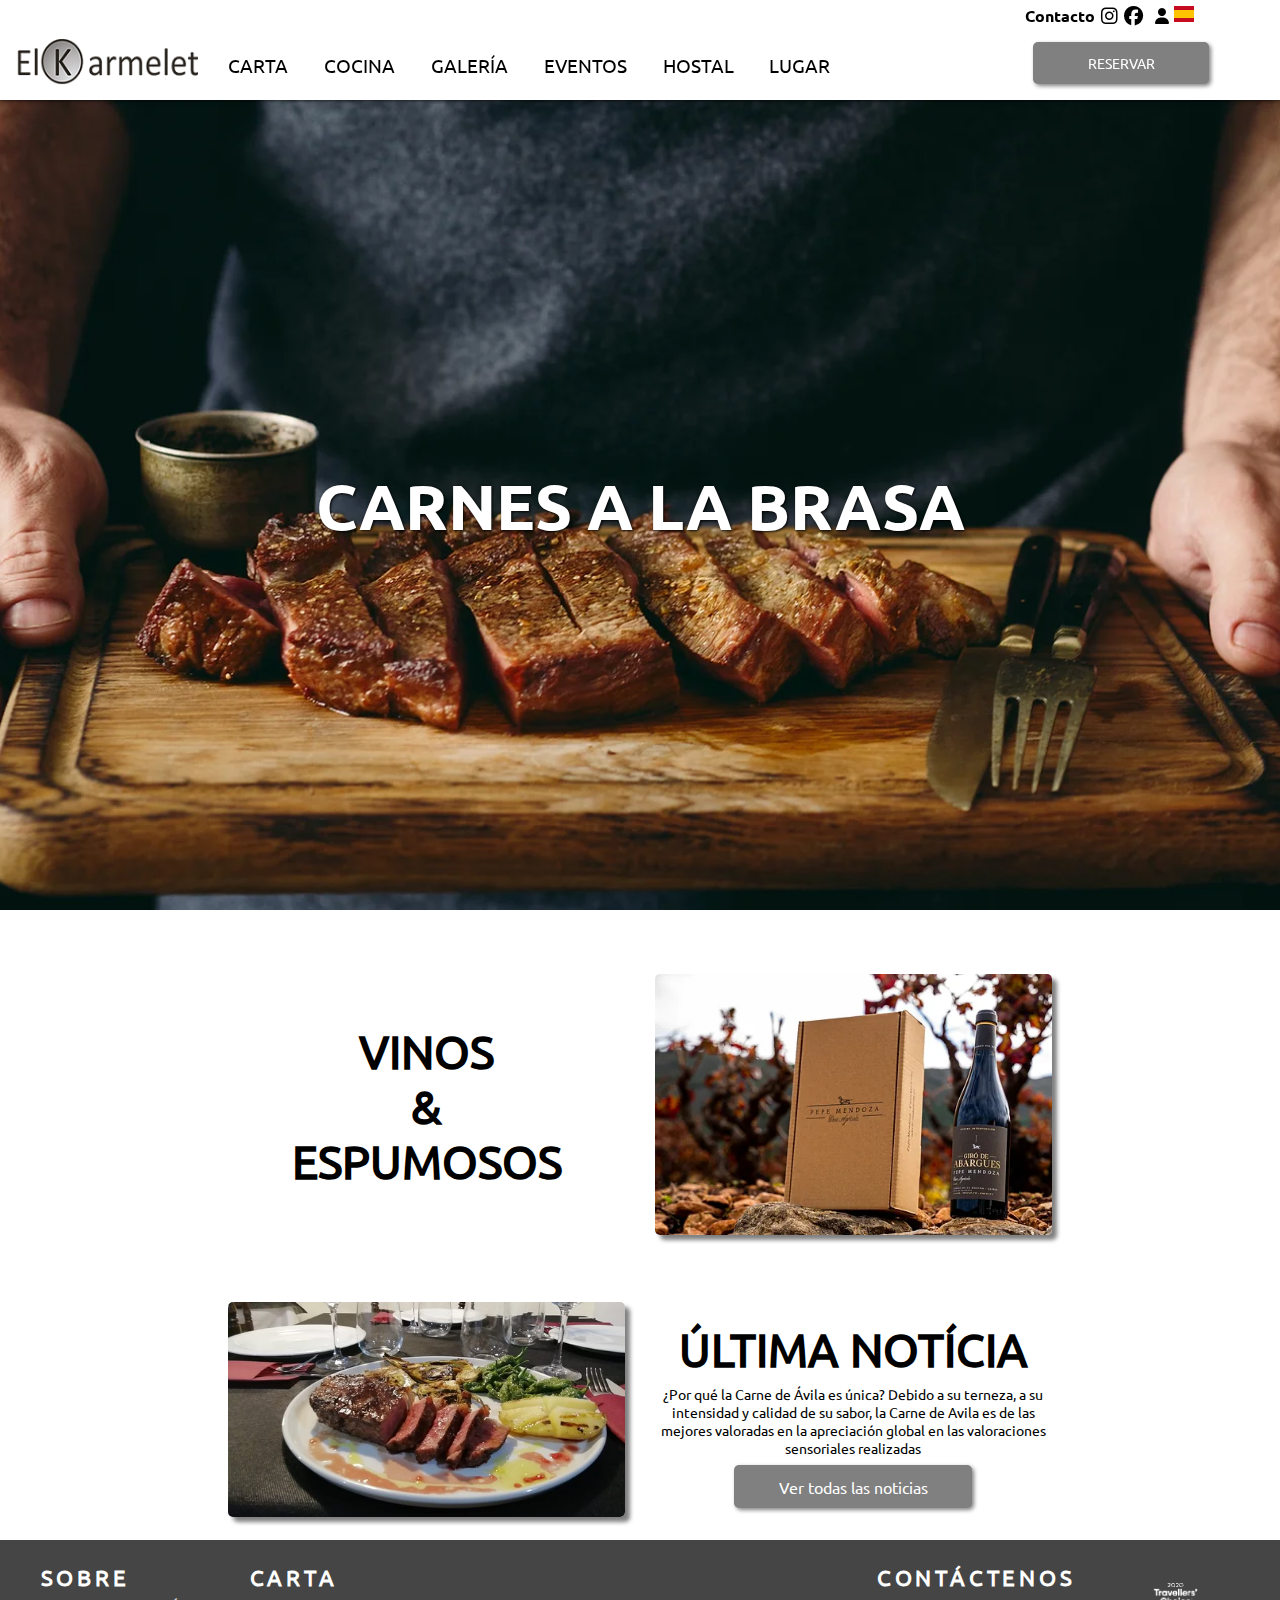
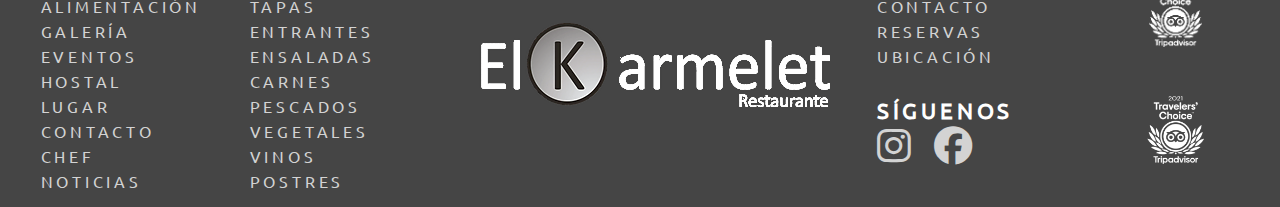
<file: index.html>
<!DOCTYPE html>
<html lang="es">

<head>
    <meta charset="UTF-8">
    <meta http-equiv="X-UA-Compatible" content="IE=edge">
    <meta name="viewport" content="width=device-width, initial-scale=1.0">
    <meta name="author" content="Yon Bollain">
    <link rel="stylesheet" href="css/common/comun.css">
    <link rel="stylesheet" href="css/common/grid.css">
    <link rel="stylesheet" href="css/home.css">
    <link rel="stylesheet" href="css/partials/front/menu.css">
    <link rel="stylesheet" href="css/partials/front/footer.css">
    <link rel="stylesheet" href="https://cdnjs.cloudflare.com/ajax/libs/font-awesome/6.2.1/css/all.min.css">
    <link rel='stylesheet' href='https://cdn-uicons.flaticon.com/uicons-brands/css/uicons-brands.css'>
    <script src="js/comun.js"></script>
    <script src="js/inicio.js"></script>
    <link  rel="icon"   href="src/icons/icono_karmelet.png" type="image/png" />
    <title>HOME</title>
</head>

<body>
    <header>
        <div class="boton-hamburguesa" id="menu"><i class="fa-sharp fa-solid fa-bars"></i></div>
        <div class="menu-1"> 
            <div class="menu-hamburguesa">
                <div class="total">
                    <div class="div-logo-menu"><a href="index.html"><img src="src/img/logos/logo_footer_blanco.png"
                                alt="Imagen del logo del restaurante y Inicio"></a></div>
                    <div class="div-menu-hamburguesa">
                        <nav>
                            <ul>
                                <li><a href="carta.html">CARTA</a></li>
                                <li><a href="cocina.html">COCINA</a></li>
                                <li><a href="galeria.html">GALERÍA</a></li>
                                <li><a href="eventos.html">EVENTOS</a></li>
                                <li><a href="hostal.html">HOSTAL</a></li>
                                <li><a href="lugar.html">LUGAR</a></li>
                            </ul>
                        </nav>
                    </div>
                    <div class="menu-contacto-hamburguesa">
                        <nav>
                            <ul>
                                <li class="li_contacto"><a href="">Contacto</a></li>
                                <li class="iconos_submenu">
                                    <a href="" target="_blank">
                                        <i class="fa-brands fa-instagram"></i>
                                    </a>
                                </li>
                                <li class="iconos_submenu">
                                    <a target="_blank" href="https://es-es.facebook.com/elkarmelet/">
                                        <i class="fa-brands fa-facebook"></i>
                                    </a>
                                </li>
                                <li class="iconos_submenu">
                                    <a target="_blank"
                                        href="https://www.tripadvisor.es/Restaurant_Review-g1598533-d12846744-Reviews-El_Karmelet-Jalon_Costa_Blanca_Province_of_Alicante_Valencian_Country.html">
                                        <i class="fi fi-brands-tripadvisor div_centrado"></i>
                                    </a>
                                </li>
                                <li>
                                    <a href="login_cliente.html">
                                        <i class="fa-solid fa-user"></i>
                                    </a>
                                </li>
                                <li class="li_idioma"><a href=""><img src="src/icons/icon_bandera_espanya.png"
                                            alt="Idioma en espanyol" class="iconos_submenu"></a></li>
                            </ul>
                        </nav>
                    </div>
                </div>
            </div>
        </div>
        <div class="menu-2">
            <div class="container-fluid ">
                <div class="row">
                    <div class="col-2 pt-0 pb-0"></div>
                    <div class="col-7 pt-0 pb-0">
                    </div>
                    <div class="col-3 pt-0 pb-0">
                        <nav class="menu-contacto">
                            <ul>
                                <li class="li_contacto"><a href="">Contacto</a></li>
                                <li class="iconos_submenu">
                                    <a href="" target="_blank">
                                        <i class="fa-brands fa-instagram"></i>
                                    </a>
                                </li>
                                <li class="iconos_submenu">
                                    <a target="_blank" href="https://es-es.facebook.com/elkarmelet/">
                                        <i class="fa-brands fa-facebook"></i>
                                    </a>
                                </li>
                                <li class="iconos_submenu">
                                    <a target="_blank"
                                        href="https://www.tripadvisor.es/Restaurant_Review-g1598533-d12846744-Reviews-El_Karmelet-Jalon_Costa_Blanca_Province_of_Alicante_Valencian_Country.html">
                                        <i class="fi fi-brands-tripadvisor div_centrado"></i>
                                    </a>
                                </li>
                                <li>
                                    <a href="login_cliente.html">
                                        <i class="fa-solid fa-user"></i>
                                    </a>
                                </li>
                                <li class="li_idioma"><a href=""><img src="src/icons/icon_bandera_espanya.png"
                                            alt="Idioma en espanyol" class="iconos_submenu"></a></li>
                            </ul>
                        </nav>
                    </div>
                </div>
            </div>
            <div class="container-fluid ">
                <div class="row">
                    <div class="col-2 div_centrado">
                        <a href="index.html"><img src="src/img/logos/logo_menu.png"
                                alt="Imagen del logo del restaurante y Inicio" class="logo"></a>
                    </div>
                    <div class="col-7 menu ">
                        <nav class="menu-header">
                            <ul>
                                <li><a href="carta.html">CARTA</a></li>
                                <li><a href="cocina.html">COCINA</a></li>
                                <li><a href="galeria.html">GALERÍA</a></li>
                                <li><a href="eventos.html">EVENTOS</a></li>
                                <li><a href="hostal.html">HOSTAL</a></li>
                                <li><a href="lugar.html">LUGAR</a></li>
                            </ul>
                        </nav>
                    </div>
                    <div class="col-3 reservas centrado div_centrado">
                        <button class="button"><span>RESERVAR</span></button>
                    </div>
                </div>
            </div>
        </div>
    </header>
    <div class="flex-pag">
        <main>
            <div class="container-fluid sense-separacio">
                <div class="row">
                    <div class="col-12">
                        <div class="class_carrusel div_centrado" id="id_carrusel">
                            <h2>CARNES A LA BRASA</h2>
                        </div>
                    </div>
                </div>
            </div>
            <div class="container-fluid separacion">
                <div class="row">
                    <div class="col-2"></div>
                    <div class="col-4 div_centrado centrado">
                        <h2>VINOS<br> &<br> ESPUMOSOS</h2>
                    </div>
                    <div class="col-4">
                        <div class="img_vinos centrado">
                            <img class="max" src="src/img/vinos_mendoza.webp" alt="vinos mendoza">
                        </div>
                    </div>
                    <div class="col-2"></div>
                </div>
            </div>
            <div class="container-fluid separacion">
                <div class="row">
                    <div class="col-2"></div>

                    <div class="col-4 caja_imagen">
                        <div class="img_vinos centrado ">
                            <img class="max" src="src/img/alimentos/plato_carne.jpg" alt="carne">
                        </div>
                    </div>
                    <div class="col-4 div_centrado">
                        <div class="noticia">
                            <h2 class="centrado">ÚLTIMA NOTÍCIA</h2>
                            <p class="centrado">
                                ¿Por qué la Carne de Ávila es única? Debido a su terneza, a su intensidad y calidad de su sabor, la Carne de Avila es de las mejores valoradas en la apreciación global en las valoraciones sensoriales realizadas </p>
                            <div class="div_centrado boton_noticia">
                                <button class="button noticia"><span>Ver todas las noticias</span></button>
                            </div>
                        </div>
                    </div>
                </div>
                <div class="col-2"></div>
            </div>
        </main>
        <footer>
            <div class="footer-1">
            <div class="container-fluid">
                <div class="row">
                    <div class="col-12 div_centrado">
                        <div class="imagen">
                            <a href="index.html"><img src="src/img//logos/logo_footer_blanco.png" alt="logoBlanco"
                                    class="logofooter" /></a>
                        </div>
                    </div>
                </div>
            </div>
        </div>
        <div class="footer-2">
            <div class="container-fluid">
                <div class="row">
                    <div class="col-2 lista"> 
                        <nav class="menu-sobre">
                            <h2>SOBRE</h2>
                            <ul>
                                <li><a href="cocina.html#alimentacion">ALIMENTACIÓN</a></li>
                                <li><a href="galeria.html">GALERÍA</a></li>
                                <li><a href="eventos.html">EVENTOS</a></li>
                                <li><a href="hostal.html">HOSTAL</a></li>
                                <li><a href="lugar.html">LUGAR</a></li>
                                <li><a href="contacto.html">CONTACTO</a></li>
                                <li><a href="cocina.html#chef">CHEF</a></li>
                                <li><a href="noticias.html">NOTICIAS</a></li>
                            </ul>
                        </nav>
                    </div>
    
                    <div class="col-2 lista">
                        <nav class="menu-carta">
                            <h2>CARTA</h2>
                            <ul>
                                <li><a href="">TAPAS</a></li>
                                <li><a href="">ENTRANTES</a></li>
                                <li><a href="">ENSALADAS</a></li>
                                <li><a href="">CARNES</a></li>
                                <li><a href="">PESCADOS</a></li>
                                <li><a href="">VEGETALES</a></li>
                                <li><a href="">VINOS</a></li>
                                <li><a href="">POSTRES</a></li>
                            </ul>
                        </nav>
                    </div>
                    <div class="col-4 div_centrado">
                        <div>
                            <a href="index.html"><img src="src/img//logos/logo_footer_blanco.png" alt="logoBlanco"
                                    class="logofooter" /></a>
                        </div>
                    </div>
                    <div class="col-2 lista">
    
                        <nav class="menu-contact">
                            <h2>CONTÁCTENOS</h2>
                            <ul>
                                <li><a href="">CONTACTO</a></li>
                                <li><a href="">RESERVAS</a></li>
                                <li><a href="">UBICACIÓN</a></li>
                            </ul>
                        </nav>
                        <nav class="menu-social-links">
                            <h2>SÍGUENOS</h2>
                            <ul>
                                <li class="iconos_submenu">
                                    <a href="" target="_blank">
                                        <i class="fa-brands fa-instagram"></i>
                                    </a>
                                </li>
                                <li class="iconos_submenu">
                                    <a target="_blank" href="https://es-es.facebook.com/elkarmelet/">
                                        <i class="fa-brands fa-facebook"></i>
                                    </a>
                                </li>
                                <li class="iconos_submenu">
                                    <a target="_blank"
                                        href="https://www.tripadvisor.es/Restaurant_Review-g1598533-d12846744-Reviews-El_Karmelet-Jalon_Costa_Blanca_Province_of_Alicante_Valencian_Country.html">
                                        <i class="fi fi-brands-tripadvisor div_centrado"></i>
                                    </a>
                                </li>
                            </ul>
                        </nav>
                    </div>
                    <div class="col-2 lista div_centrado">
                        <div class="premio2020 centrado">
                            <a href="https://www.tripadvisor.es/Restaurant_Review-g1598533-d12846744-Reviews-El_Karmelet-Jalon_Costa_Blanca_Province_of_Alicante_Valencian_Country.html?m=19905"
                                target="_blank"><img src="src/icons/icono_tripadvisor2020.png"
                                    alt="Premio travellers choice de tripadvisor 2020 y enlace a tripadvisor" /></a>
                        </div>
                        <div class="premio2021 centrado">
                            <a href="https://www.tripadvisor.es/Restaurant_Review-g1598533-d12846744-Reviews-El_Karmelet-Jalon_Costa_Blanca_Province_of_Alicante_Valencian_Country.html?m=19905"
                                target="_blank"><img src="src/icons/icono_tripadvisor2021.png"
                                    alt="Premio travellers choice de tripadvisor 2021 y enlace a tripadvisor" /></a>
                        </div>
                    </div>
                </div>
            </div>
        </div>
        </footer>
    </div>
</body>

</html>
</file>
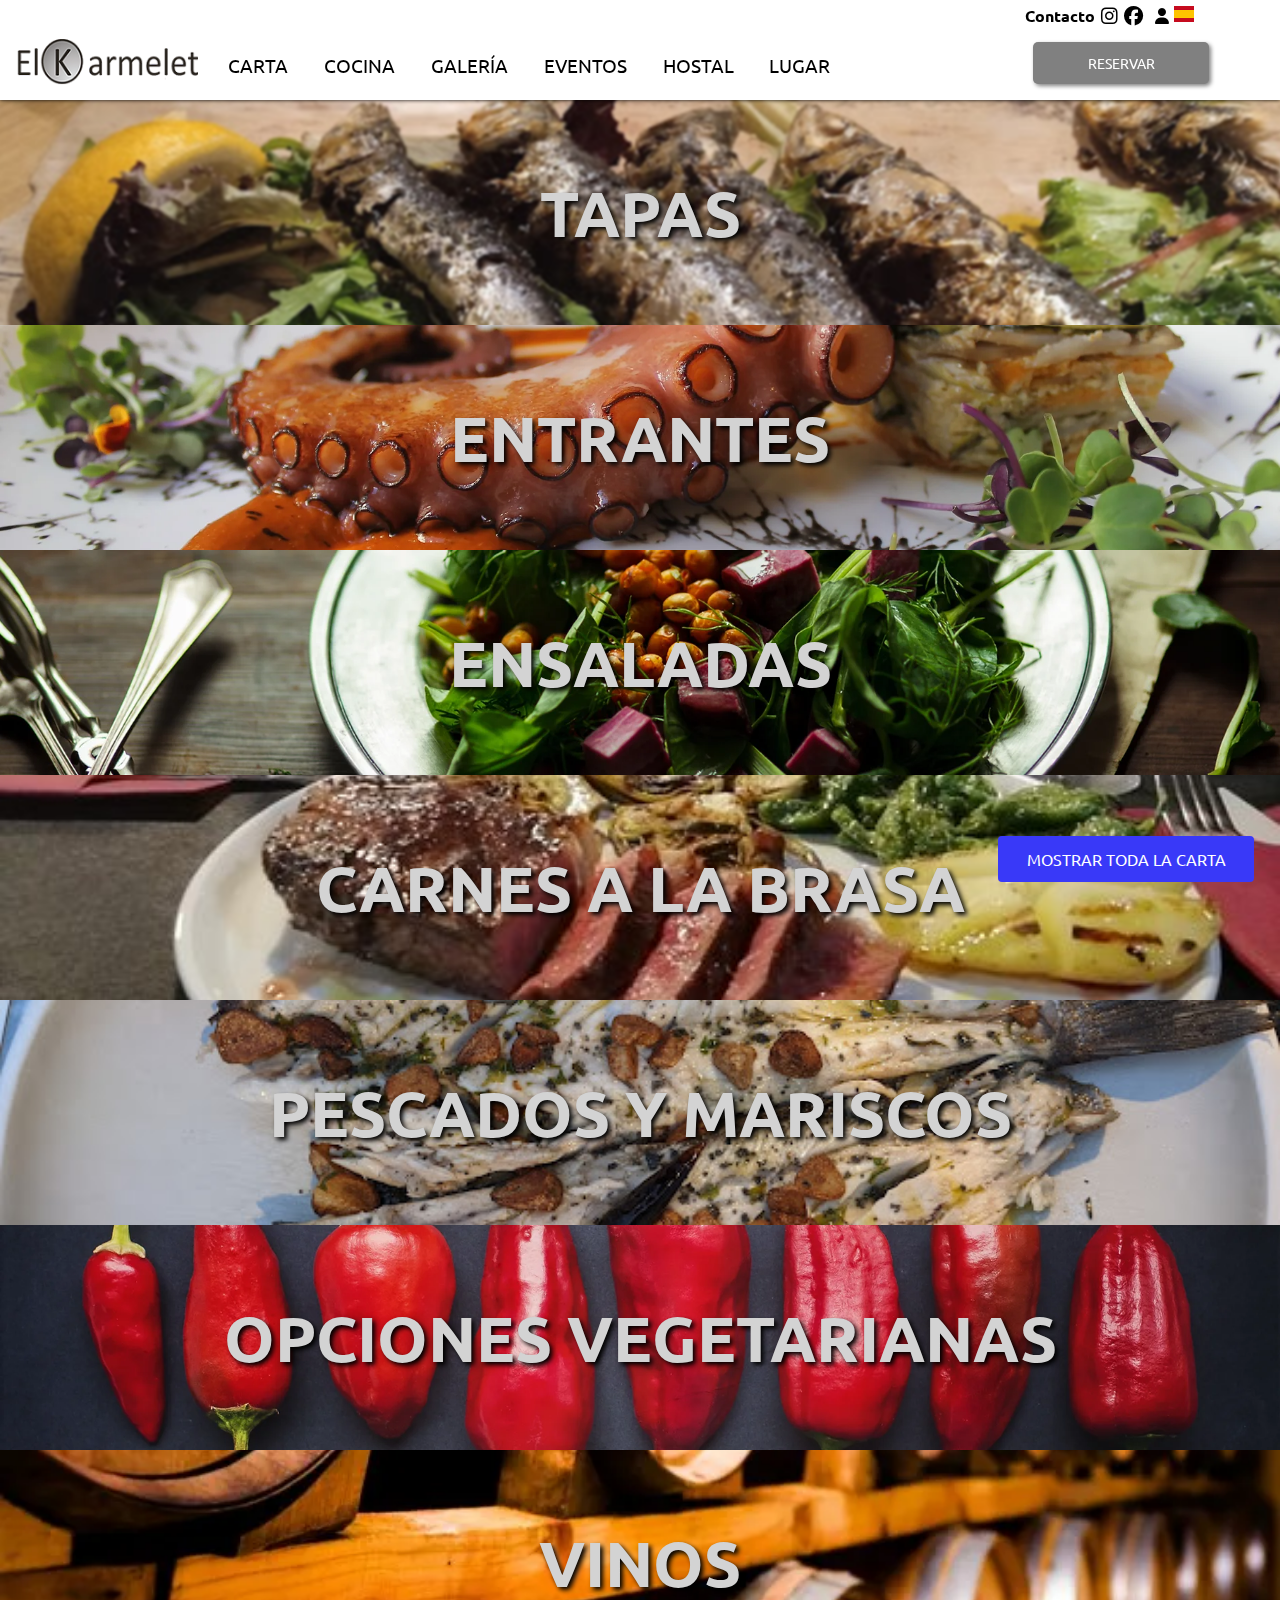
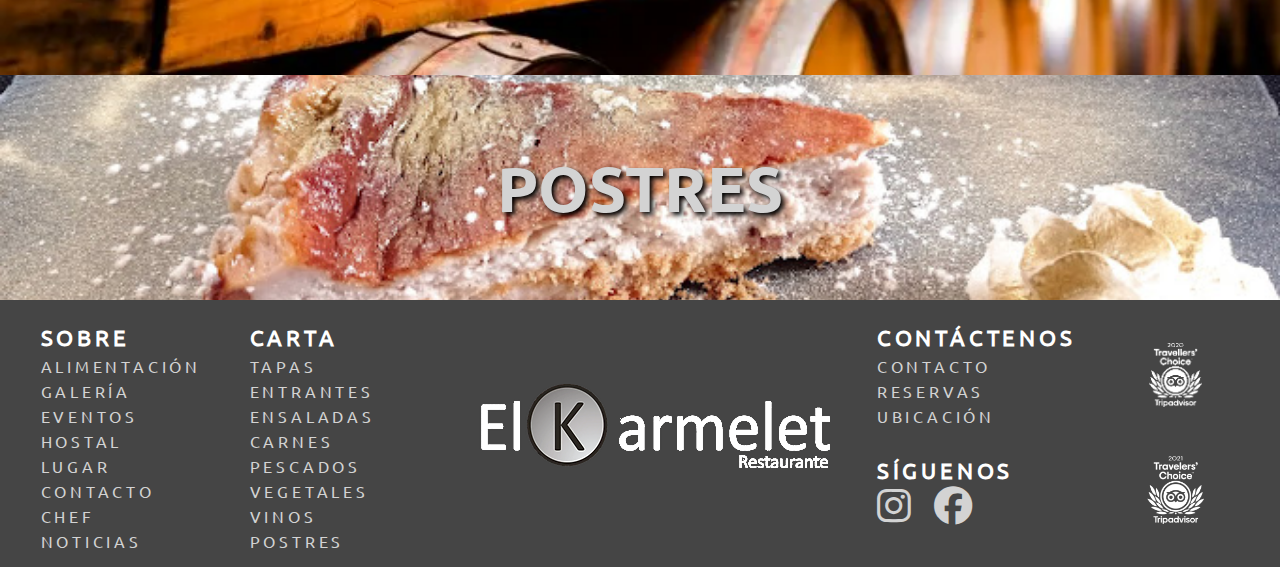
<file: carta.html>
<!DOCTYPE html>
<html lang="es">

<head>
    <meta charset="UTF-8">
    <meta http-equiv="X-UA-Compatible" content="IE=edge">
    <meta name="viewport" content="width=device-width, initial-scale=1.0">
    <meta name="author" content="Yon Bollain">
    <link  rel="icon"   href="src/icons/icono_karmelet.png" type="image/png" />
    <link rel="stylesheet" href="css/common/comun.css">
    <link rel="stylesheet" href="css/common/grid.css">
    <link rel="stylesheet" href="css/carta.css">
    <link rel="stylesheet" href="css/partials/front/menu.css">
    <link rel="stylesheet" href="css/partials/front/footer.css">
    <link rel="stylesheet" href="https://cdnjs.cloudflare.com/ajax/libs/font-awesome/6.2.1/css/all.min.css">
    <link rel='stylesheet' href='https://cdn-uicons.flaticon.com/uicons-brands/css/uicons-brands.css'>
    <script src="js/comun.js"></script>
    <title>CARTA</title>
</head>

<body>
    <header>
        <div class="boton-hamburguesa" id="menu"><i class="fa-sharp fa-solid fa-bars"></i></div>
        <div class="menu-1">
            <div class="menu-hamburguesa">
                <div class="total">
                    <div class="div-logo-menu"><a href="index.html"><img src="src/img/logos/logo_footer_blanco.png"
                                alt="Imagen del logo del restaurante y Inicio"></a></div>
                    <div class="div-menu-hamburguesa">
                        <nav>
                            <ul>
                                <li><a href="carta.html">CARTA</a></li>
                                <li><a href="cocina.html">COCINA</a></li>
                                <li><a href="galeria.html">GALERÍA</a></li>
                                <li><a href="eventos.html">EVENTOS</a></li>
                                <li><a href="hostal.html">HOSTAL</a></li>
                                <li><a href="lugar.html">LUGAR</a></li>
                            </ul>
                        </nav>
                    </div>
                    <div class="menu-contacto-hamburguesa">
                        <nav>
                            <ul>
                                <li class="li_contacto"><a href="">Contacto</a></li>
                                <li class="iconos_submenu">
                                    <a href="" target="_blank">
                                        <i class="fa-brands fa-instagram"></i>
                                    </a>
                                </li>
                                <li class="iconos_submenu">
                                    <a target="_blank" href="https://es-es.facebook.com/elkarmelet/">
                                        <i class="fa-brands fa-facebook"></i>
                                    </a>
                                </li>
                                <li class="iconos_submenu">
                                    <a target="_blank"
                                        href="https://www.tripadvisor.es/Restaurant_Review-g1598533-d12846744-Reviews-El_Karmelet-Jalon_Costa_Blanca_Province_of_Alicante_Valencian_Country.html">
                                        <i class="fi fi-brands-tripadvisor div_centrado"></i>
                                    </a>
                                </li>
                                <li>
                                    <a href="login_cliente.html">
                                        <i class="fa-solid fa-user"></i>
                                    </a>
                                </li>
                                <li class="li_idioma"><a href=""><img src="src/icons/icon_bandera_espanya.png"
                                            alt="Idioma en espanyol" class="iconos_submenu"></a></li>
                            </ul>
                        </nav>
                    </div>
                </div>
            </div>
        </div>
        <div class="menu-2">
            <div class="container-fluid ">
                <div class="row">
                    <div class="col-2 pt-0 pb-0"></div>
                    <div class="col-7 pt-0 pb-0">
                    </div>
                    <div class="col-3 pt-0 pb-0">
                        <nav class="menu-contacto">
                            <ul>
                                <li class="li_contacto"><a href="">Contacto</a></li>
                                <li class="iconos_submenu">
                                    <a href="" target="_blank">
                                        <i class="fa-brands fa-instagram"></i>
                                    </a>
                                </li>
                                <li class="iconos_submenu">
                                    <a target="_blank" href="https://es-es.facebook.com/elkarmelet/">
                                        <i class="fa-brands fa-facebook"></i>
                                    </a>
                                </li>
                                <li class="iconos_submenu">
                                    <a target="_blank"
                                        href="https://www.tripadvisor.es/Restaurant_Review-g1598533-d12846744-Reviews-El_Karmelet-Jalon_Costa_Blanca_Province_of_Alicante_Valencian_Country.html">
                                        <i class="fi fi-brands-tripadvisor div_centrado"></i>
                                    </a>
                                </li>
                                <li>
                                    <a href="login_cliente.html">
                                        <i class="fa-solid fa-user"></i>
                                    </a>
                                </li>
                                <li class="li_idioma"><a href=""><img src="src/icons/icon_bandera_espanya.png"
                                            alt="Idioma en espanyol" class="iconos_submenu"></a></li>
                            </ul>
                        </nav>
                    </div>
                </div>
            </div>
            <div class="container-fluid ">
                <div class="row">
                    <div class="col-2 div_centrado">
                        <a href="index.html"><img src="src/img/logos/logo_menu.png"
                                alt="Imagen del logo del restaurante y Inicio" class="logo"></a>
                    </div>
                    <div class="col-7 menu ">
                        <nav class="menu-header">
                            <ul>
                                <li><a href="carta.html">CARTA</a></li>
                                <li><a href="cocina.html">COCINA</a></li>
                                <li><a href="galeria.html">GALERÍA</a></li>
                                <li><a href="eventos.html">EVENTOS</a></li>
                                <li><a href="hostal.html">HOSTAL</a></li>
                                <li><a href="lugar.html">LUGAR</a></li>
                            </ul>
                        </nav>
                    </div>
                    <div class="col-3 reservas centrado div_centrado">
                        <button class="button"><span>RESERVAR</span></button>
                    </div>
                </div>
            </div>
        </div>
    </header>
    <main>
        <div class="container-fluid sense-separacio">
            <div class="row">
                <div class="col-12">
                    <a href="">
                        <div class="cartel_carta tapas div_centrado transicion">
                            <h2>TAPAS</h2>
                        </div>
                    </a>
                    <a href="">
                        <div class="cartel_carta entrantes div_centrado transicion">
                            <h2>ENTRANTES</h2>
                        </div>
                    </a>
                    <a href="">
                        <div class="cartel_carta ensaladas div_centrado transicion">
                            <h2>ENSALADAS</h2>
                        </div>
                    </a>
                    <a href="">
                        <div class="cartel_carta carnes div_centrado transicion">
                            <h2>CARNES A LA BRASA</h2>
                        </div>
                    </a>
                    <a href="">
                        <div class="cartel_carta pescados div_centrado transicion">
                            <h2>PESCADOS Y MARISCOS</h2>
                        </div>
                    </a>
                    <a href="">
                        <div class="cartel_carta vegetales div_centrado transicion">
                            <h2>OPCIONES VEGETARIANAS</h2>
                        </div>
                    </a>
                    <a href="">
                        <div class="cartel_carta vinos div_centrado transicion">
                            <h2>VINOS</h2>
                        </div>
                    </a>
                    <a href="">
                        <div class="cartel_carta postres div_centrado transicion">
                            <h2>POSTRES</h2>
                        </div>
                    </a>
                </div>
            </div>
        </div>
        <a href="">
            <div class="boton-carta">MOSTRAR TODA LA CARTA</div>
        </a>
    </main>
    <footer>
        <div class="footer-1">
            <div class="container-fluid">
                <div class="row">
                    <div class="col-12 div_centrado">
                        <div class="imagen">
                            <a href="index.html"><img src="src/img//logos/logo_footer_blanco.png" alt="logoBlanco"
                                    class="logofooter" /></a>
                        </div>
                    </div>
                </div>
            </div>
        </div>
        <div class="footer-2">
            <div class="container-fluid">
                <div class="row">
                    <div class="col-2 lista">
                        <nav class="menu-sobre">
                            <h2>SOBRE</h2>
                            <ul>
                                <li><a href="cocina.html#alimentacion">ALIMENTACIÓN</a></li>
                                <li><a href="galeria.html">GALERÍA</a></li>
                                <li><a href="eventos.html">EVENTOS</a></li>
                                <li><a href="hostal.html">HOSTAL</a></li>
                                <li><a href="lugar.html">LUGAR</a></li>
                                <li><a href="contacto.html">CONTACTO</a></li>
                                <li><a href="cocina.html#chef">CHEF</a></li>
                                <li><a href="noticias.html">NOTICIAS</a></li>
                            </ul>
                        </nav>
                    </div>

                    <div class="col-2 lista">
                        <nav class="menu-carta">
                            <h2>CARTA</h2>
                            <ul>
                                <li><a href="">TAPAS</a></li>
                                <li><a href="">ENTRANTES</a></li>
                                <li><a href="">ENSALADAS</a></li>
                                <li><a href="">CARNES</a></li>
                                <li><a href="">PESCADOS</a></li>
                                <li><a href="">VEGETALES</a></li>
                                <li><a href="">VINOS</a></li>
                                <li><a href="">POSTRES</a></li>
                            </ul>
                        </nav>
                    </div>
                    <div class="col-4 div_centrado">
                        <div>
                            <a href="index.html"><img src="src/img//logos/logo_footer_blanco.png" alt="logoBlanco"
                                    class="logofooter" /></a>
                        </div>
                    </div>
                    <div class="col-2 lista">

                        <nav class="menu-contact">
                            <h2>CONTÁCTENOS</h2>
                            <ul>
                                <li><a href="">CONTACTO</a></li>
                                <li><a href="">RESERVAS</a></li>
                                <li><a href="">UBICACIÓN</a></li>
                            </ul>
                        </nav>
                        <nav class="menu-social-links">
                            <h2>SÍGUENOS</h2>
                            <ul>
                                <li class="iconos_submenu">
                                    <a href="" target="_blank">
                                        <i class="fa-brands fa-instagram"></i>
                                    </a>
                                </li>
                                <li class="iconos_submenu">
                                    <a target="_blank" href="https://es-es.facebook.com/elkarmelet/">
                                        <i class="fa-brands fa-facebook"></i>
                                    </a>
                                </li>
                                <li class="iconos_submenu">
                                    <a target="_blank"
                                        href="https://www.tripadvisor.es/Restaurant_Review-g1598533-d12846744-Reviews-El_Karmelet-Jalon_Costa_Blanca_Province_of_Alicante_Valencian_Country.html">
                                        <i class="fi fi-brands-tripadvisor div_centrado"></i>
                                    </a>
                                </li>
                            </ul>
                        </nav>
                    </div>
                    <div class="col-2 lista div_centrado">
                        <div class="premio2020 centrado">
                            <a href="https://www.tripadvisor.es/Restaurant_Review-g1598533-d12846744-Reviews-El_Karmelet-Jalon_Costa_Blanca_Province_of_Alicante_Valencian_Country.html?m=19905"
                                target="_blank"><img src="src/icons/icono_tripadvisor2020.png"
                                    alt="Premio travellers choice de tripadvisor 2020 y enlace a tripadvisor" /></a>
                        </div>
                        <div class="premio2021 centrado">
                            <a href="https://www.tripadvisor.es/Restaurant_Review-g1598533-d12846744-Reviews-El_Karmelet-Jalon_Costa_Blanca_Province_of_Alicante_Valencian_Country.html?m=19905"
                                target="_blank"><img src="src/icons/icono_tripadvisor2021.png"
                                    alt="Premio travellers choice de tripadvisor 2021 y enlace a tripadvisor" /></a>
                        </div>
                    </div>
                </div>
            </div>
        </div>
    </footer>
</body>

</html>
</file>
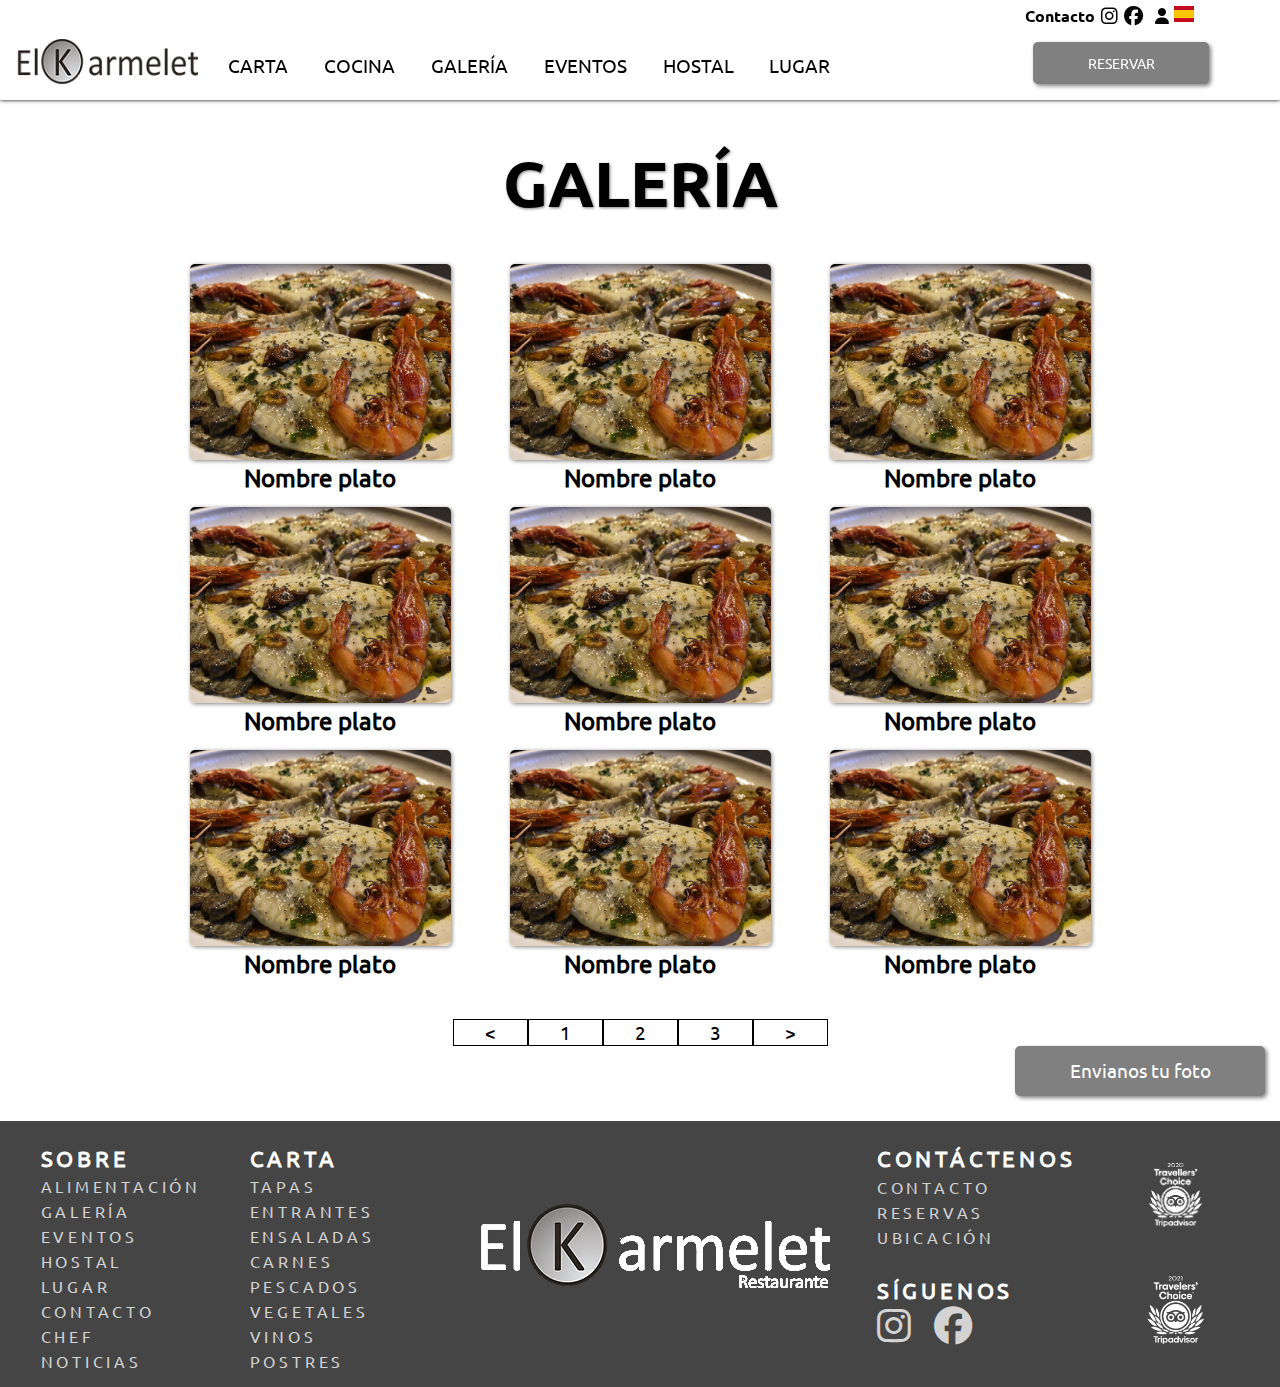
<file: galeria.html>
<!DOCTYPE html>
<html lang="es">

<head>
    <meta charset="UTF-8">
    <meta http-equiv="X-UA-Compatible" content="IE=edge">
    <meta name="viewport" content="width=device-width, initial-scale=1.0">
    <meta name="author" content="Yon Bollain">
    <link rel="stylesheet" href="css/common/comun.css">
    <link rel="stylesheet" href="css/common/grid.css">
    <link rel="stylesheet" href="css/galeria.css">
    <link rel="stylesheet" href="css/partials/front/menu.css">
    <link rel="stylesheet" href="css/partials/front/footer.css">
    <link rel="stylesheet" href="https://cdnjs.cloudflare.com/ajax/libs/font-awesome/6.2.1/css/all.min.css">
    <link rel='stylesheet' href='https://cdn-uicons.flaticon.com/uicons-brands/css/uicons-brands.css'>
    <script src="js/comun.js"></script>
    <link  rel="icon"   href="src/icons/icono_karmelet.png" type="image/png" />
    <title>GALERÍA</title>
</head>

<body>
    <header>
        <div class="boton-hamburguesa" id="menu"><i class="fa-sharp fa-solid fa-bars"></i></div>
        <div class="menu-1"> 
            <div class="menu-hamburguesa">
                <div class="total">
                    <div class="div-logo-menu"><a href="index.html"><img src="src/img/logos/logo_footer_blanco.png"
                                alt="Imagen del logo del restaurante y Inicio"></a></div>
                    <div class="div-menu-hamburguesa">
                        <nav>
                            <ul>
                                <li><a href="carta.html">CARTA</a></li>
                                <li><a href="cocina.html">COCINA</a></li>
                                <li><a href="galeria.html">GALERÍA</a></li>
                                <li><a href="eventos.html">EVENTOS</a></li>
                                <li><a href="hostal.html">HOSTAL</a></li>
                                <li><a href="lugar.html">LUGAR</a></li>
                            </ul>
                        </nav>
                    </div>
                    <div class="menu-contacto-hamburguesa">
                        <nav>
                            <ul>
                                <li class="li_contacto"><a href="">Contacto</a></li>
                                <li class="iconos_submenu">
                                    <a href="" target="_blank">
                                        <i class="fa-brands fa-instagram"></i>
                                    </a>
                                </li>
                                <li class="iconos_submenu">
                                    <a target="_blank" href="https://es-es.facebook.com/elkarmelet/">
                                        <i class="fa-brands fa-facebook"></i>
                                    </a>
                                </li>
                                <li class="iconos_submenu">
                                    <a target="_blank"
                                        href="https://www.tripadvisor.es/Restaurant_Review-g1598533-d12846744-Reviews-El_Karmelet-Jalon_Costa_Blanca_Province_of_Alicante_Valencian_Country.html">
                                        <i class="fi fi-brands-tripadvisor div_centrado"></i>
                                    </a>
                                </li>
                                <li>
                                    <a href="login_cliente.html">
                                        <i class="fa-solid fa-user"></i>
                                    </a>
                                </li>
                                <li class="li_idioma"><a href=""><img src="src/icons/icon_bandera_espanya.png"
                                            alt="Idioma en espanyol" class="iconos_submenu"></a></li>
                            </ul>
                        </nav>
                    </div>
                </div>
            </div>
        </div>
        <div class="menu-2">
            <div class="container-fluid ">
                <div class="row">
                    <div class="col-2 pt-0 pb-0"></div>
                    <div class="col-7 pt-0 pb-0">
                    </div>
                    <div class="col-3 pt-0 pb-0">
                        <nav class="menu-contacto">
                            <ul>
                                <li class="li_contacto"><a href="">Contacto</a></li>
                                <li class="iconos_submenu">
                                    <a href="" target="_blank">
                                        <i class="fa-brands fa-instagram"></i>
                                    </a>
                                </li>
                                <li class="iconos_submenu">
                                    <a target="_blank" href="https://es-es.facebook.com/elkarmelet/">
                                        <i class="fa-brands fa-facebook"></i>
                                    </a>
                                </li>
                                <li class="iconos_submenu">
                                    <a target="_blank"
                                        href="https://www.tripadvisor.es/Restaurant_Review-g1598533-d12846744-Reviews-El_Karmelet-Jalon_Costa_Blanca_Province_of_Alicante_Valencian_Country.html">
                                        <i class="fi fi-brands-tripadvisor div_centrado"></i>
                                    </a>
                                </li>
                                <li>
                                    <a href="login_cliente.html">
                                        <i class="fa-solid fa-user"></i>
                                    </a>
                                </li>
                                <li class="li_idioma"><a href=""><img src="src/icons/icon_bandera_espanya.png"
                                            alt="Idioma en espanyol" class="iconos_submenu"></a></li>
                            </ul>
                        </nav>
                    </div>
                </div>
            </div>
            <div class="container-fluid ">
                <div class="row">
                    <div class="col-2 div_centrado">
                        <a href="index.html"><img src="src/img/logos/logo_menu.png"
                                alt="Imagen del logo del restaurante y Inicio" class="logo"></a>
                    </div>
                    <div class="col-7 menu ">
                        <nav class="menu-header">
                            <ul>
                                <li><a href="carta.html">CARTA</a></li>
                                <li><a href="cocina.html">COCINA</a></li>
                                <li><a href="galeria.html">GALERÍA</a></li>
                                <li><a href="eventos.html">EVENTOS</a></li>
                                <li><a href="hostal.html">HOSTAL</a></li>
                                <li><a href="lugar.html">LUGAR</a></li>
                            </ul>
                        </nav>
                    </div>
                    <div class="col-3 reservas centrado div_centrado">
                        <button class="button"><span>RESERVAR</span></button>
                    </div>
                </div>
            </div>
        </div>
    </header>
    <main>
        <div class="container-fluid">
            <div class="row">
                <div class="col-12 div_centrado">
                    <div class="titulo">
                        <h1>GALERÍA</h1>
                    </div>
                </div>
            </div>
        </div>
        <div class="container-fluid">
            <div class="row">
                <div class="galeria centrado">
                    <div class="col-3">
                        <div class="foto_galeria">
                            <img src="src/img/alimentos/gambas.jpeg" alt="foto_galeria">
                            <h2>Nombre plato</h2>
                        </div>
                    </div>
                    <div class="col-3">
                        <div class="foto_galeria">
                            <img src="src/img/alimentos/gambas.jpeg" alt="foto_galeria">
                            <h2>Nombre plato</h2>
                        </div>
                    </div>
                    <div class="col-3">
                        <div class="foto_galeria">
                            <img src="src/img/alimentos/gambas.jpeg" alt="foto_galeria">
                            <h2>Nombre plato</h2>
                        </div>
                    </div>
                </div>
            </div>
        </div>
        <div class="container-fluid">
            <div class="row">
                <div class="galeria centrado">
                    <div class="col-3">
                        <div class="foto_galeria">
                            <img src="src/img/alimentos/gambas.jpeg" alt="foto_galeria">
                            <h2>Nombre plato</h2>
                        </div>
                    </div>
                    <div class="col-3">
                        <div class="foto_galeria">
                            <img src="src/img/alimentos/gambas.jpeg" alt="foto_galeria">
                            <h2>Nombre plato</h2>
                        </div>
                    </div>
                    <div class="col-3">
                        <div class="foto_galeria">
                            <img src="src/img/alimentos/gambas.jpeg" alt="foto_galeria">
                            <h2>Nombre plato</h2>
                        </div>
                    </div>
                </div>
            </div>
        </div>
        <div class="container-fluid">
            <div class="row">
                <div class="galeria centrado">
                    <div class="col-3">
                        <div class="foto_galeria">
                            <img src="src/img/alimentos/gambas.jpeg" alt="foto_galeria">
                            <h2>Nombre plato</h2>
                        </div>
                    </div>
                    <div class="col-3">
                        <div class="foto_galeria">
                            <img src="src/img/alimentos/gambas.jpeg" alt="foto_galeria">
                            <h2>Nombre plato</h2>
                        </div>
                    </div>
                    <div class="col-3">
                        <div class="foto_galeria">
                            <img src="src/img/alimentos/gambas.jpeg" alt="foto_galeria">
                            <h2>Nombre plato</h2>
                        </div>
                    </div>
                </div>
            </div>
        </div>
        <div class="container-fluid">
            <div class="row">
                <div class="col-12 div_centrado">
                    <ul class="paginador centrado">
                        <li>&lt;</li>
                        <li>1</li>
                        <li>2</li>
                        <li>3</li>
                        <li>&gt;</li>
                    </ul>
                </div>
            </div>
        </div>
        <div class="container-fluid">
            <div class="row">
                <div class="col-12">
                    <div class="compartir">
                        <button class="button enviar">Envianos tu foto</button>
                    </div>
                </div>
            </div>
        </div>
    </main>
    <footer>
        <div class="footer-1">
        <div class="container-fluid">
            <div class="row">
                <div class="col-12 div_centrado">
                    <div class="imagen">
                        <a href="index.html"><img src="src/img//logos/logo_footer_blanco.png" alt="logoBlanco"
                                class="logofooter" /></a>
                    </div>
                </div>
            </div>
        </div>
    </div>
    <div class="footer-2">
        <div class="container-fluid">
            <div class="row">
                <div class="col-2 lista"> 
                    <nav class="menu-sobre">
                        <h2>SOBRE</h2>
                        <ul>
                            <li><a href="cocina.html#alimentacion">ALIMENTACIÓN</a></li>
                            <li><a href="galeria.html">GALERÍA</a></li>
                            <li><a href="eventos.html">EVENTOS</a></li>
                            <li><a href="hostal.html">HOSTAL</a></li>
                            <li><a href="lugar.html">LUGAR</a></li>
                            <li><a href="contacto.html">CONTACTO</a></li>
                            <li><a href="cocina.html#chef">CHEF</a></li>
                            <li><a href="noticias.html">NOTICIAS</a></li>
                        </ul>
                    </nav>
                </div>

                <div class="col-2 lista">
                    <nav class="menu-carta">
                        <h2>CARTA</h2>
                        <ul>
                            <li><a href="">TAPAS</a></li>
                            <li><a href="">ENTRANTES</a></li>
                            <li><a href="">ENSALADAS</a></li>
                            <li><a href="">CARNES</a></li>
                            <li><a href="">PESCADOS</a></li>
                            <li><a href="">VEGETALES</a></li>
                            <li><a href="">VINOS</a></li>
                            <li><a href="">POSTRES</a></li>
                        </ul>
                    </nav>
                </div>
                <div class="col-4 div_centrado">
                    <div>
                        <a href="index.html"><img src="src/img//logos/logo_footer_blanco.png" alt="logoBlanco"
                                class="logofooter" /></a>
                    </div>
                </div>
                <div class="col-2 lista">

                    <nav class="menu-contact">
                        <h2>CONTÁCTENOS</h2>
                        <ul>
                            <li><a href="">CONTACTO</a></li>
                            <li><a href="">RESERVAS</a></li>
                            <li><a href="">UBICACIÓN</a></li>
                        </ul>
                    </nav>
                    <nav class="menu-social-links">
                        <h2>SÍGUENOS</h2>
                        <ul>
                            <li class="iconos_submenu">
                                <a href="" target="_blank">
                                    <i class="fa-brands fa-instagram"></i>
                                </a>
                            </li>
                            <li class="iconos_submenu">
                                <a target="_blank" href="https://es-es.facebook.com/elkarmelet/">
                                    <i class="fa-brands fa-facebook"></i>
                                </a>
                            </li>
                            <li class="iconos_submenu">
                                <a target="_blank"
                                    href="https://www.tripadvisor.es/Restaurant_Review-g1598533-d12846744-Reviews-El_Karmelet-Jalon_Costa_Blanca_Province_of_Alicante_Valencian_Country.html">
                                    <i class="fi fi-brands-tripadvisor div_centrado"></i>
                                </a>
                            </li>
                        </ul>
                    </nav>
                </div>
                <div class="col-2 lista div_centrado">
                    <div class="premio2020 centrado">
                        <a href="https://www.tripadvisor.es/Restaurant_Review-g1598533-d12846744-Reviews-El_Karmelet-Jalon_Costa_Blanca_Province_of_Alicante_Valencian_Country.html?m=19905"
                            target="_blank"><img src="src/icons/icono_tripadvisor2020.png"
                                alt="Premio travellers choice de tripadvisor 2020 y enlace a tripadvisor" /></a>
                    </div>
                    <div class="premio2021 centrado">
                        <a href="https://www.tripadvisor.es/Restaurant_Review-g1598533-d12846744-Reviews-El_Karmelet-Jalon_Costa_Blanca_Province_of_Alicante_Valencian_Country.html?m=19905"
                            target="_blank"><img src="src/icons/icono_tripadvisor2021.png"
                                alt="Premio travellers choice de tripadvisor 2021 y enlace a tripadvisor" /></a>
                    </div>
                </div>
            </div>
        </div>
    </div>
    </footer>
</body>

</html>
</file>
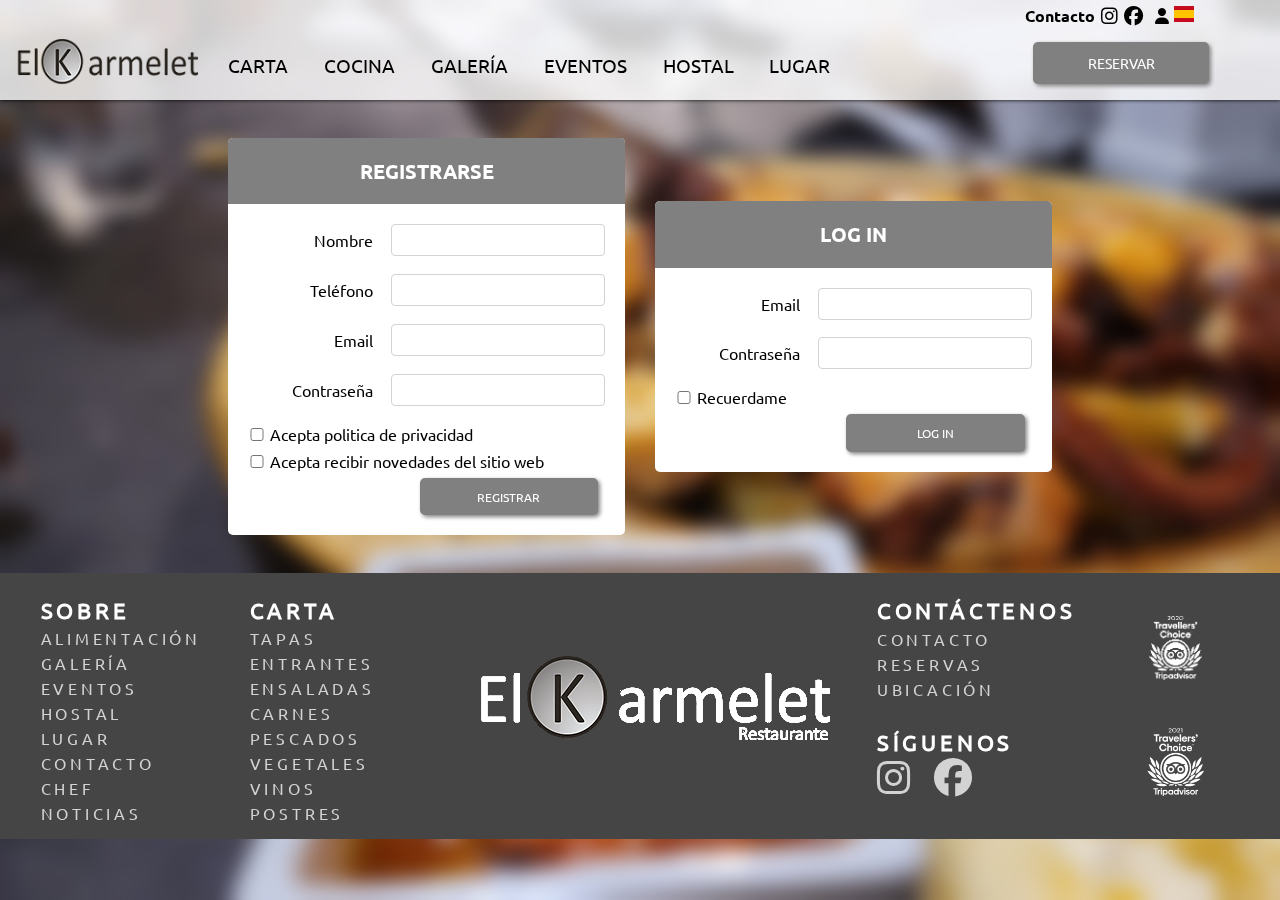
<file: login_cliente.html>
<!DOCTYPE html>
<html lang="es">

<head>
    <meta charset="UTF-8">
    <meta http-equiv="X-UA-Compatible" content="IE=edge">
    <meta name="viewport" content="width=device-width, initial-scale=1.0">
    <meta name="author" content="Yon Bollain">
    <link rel="stylesheet" href="css/common/comun.css">
    <link rel="stylesheet" href="css/common/grid.css">
    <link rel="stylesheet" href="css/login_cliente.css">
    <link rel="stylesheet" href="css/partials/front/menu.css">
    <link rel="stylesheet" href="css/partials/front/footer.css">
    <link rel="stylesheet" href="https://cdnjs.cloudflare.com/ajax/libs/font-awesome/6.2.1/css/all.min.css">
    <link rel='stylesheet' href='https://cdn-uicons.flaticon.com/uicons-brands/css/uicons-brands.css'>
    <title>LOG IN</title>
    <link  rel="icon"   href="src/icons/icono_karmelet.png" type="image/png" />
    <script src="js/comun.js"></script>
</head>

<body>
    <header>
        <div class="boton-hamburguesa" id="menu"><i class="fa-sharp fa-solid fa-bars"></i></div>
        <div class="menu-1">
            <div class="menu-hamburguesa">
                <div class="total">
                    <div class="div-logo-menu"><a href="index.html"><img src="src/img/logos/logo_footer_blanco.png"
                                alt="Imagen del logo del restaurante y Inicio"></a></div>
                    <div class="div-menu-hamburguesa">
                        <nav>
                            <ul>
                                <li><a href="carta.html">CARTA</a></li>
                                <li><a href="cocina.html">COCINA</a></li>
                                <li><a href="galeria.html">GALERÍA</a></li>
                                <li><a href="eventos.html">EVENTOS</a></li>
                                <li><a href="hostal.html">HOSTAL</a></li>
                                <li><a href="lugar.html">LUGAR</a></li>
                            </ul>
                        </nav>
                    </div>
                    <div class="menu-contacto-hamburguesa">
                        <nav>
                            <ul>
                                <li class="li_contacto"><a href="">Contacto</a></li>
                                <li class="iconos_submenu">
                                    <a href="" target="_blank">
                                        <i class="fa-brands fa-instagram"></i>
                                    </a>
                                </li>
                                <li class="iconos_submenu">
                                    <a target="_blank" href="https://es-es.facebook.com/elkarmelet/">
                                        <i class="fa-brands fa-facebook"></i>
                                    </a>
                                </li>
                                <li class="iconos_submenu">
                                    <a target="_blank"
                                        href="https://www.tripadvisor.es/Restaurant_Review-g1598533-d12846744-Reviews-El_Karmelet-Jalon_Costa_Blanca_Province_of_Alicante_Valencian_Country.html">
                                        <i class="fi fi-brands-tripadvisor div_centrado"></i>
                                    </a>
                                </li>
                                <li>
                                    <a href="login_cliente.html">
                                        <i class="fa-solid fa-user"></i>
                                    </a>
                                </li>
                                <li class="li_idioma"><a href=""><img src="src/icons/icon_bandera_espanya.png"
                                            alt="Idioma en espanyol" class="iconos_submenu"></a></li>
                            </ul>
                        </nav>
                    </div>
                </div>
            </div>
        </div>
        <div class="menu-2">
            <div class="container-fluid ">
                <div class="row">
                    <div class="col-2 pt-0 pb-0"></div>
                    <div class="col-7 pt-0 pb-0">
                    </div>
                    <div class="col-3 pt-0 pb-0">
                        <nav class="menu-contacto">
                            <ul>
                                <li class="li_contacto"><a href="">Contacto</a></li>
                                <li class="iconos_submenu">
                                    <a href="" target="_blank">
                                        <i class="fa-brands fa-instagram"></i>
                                    </a>
                                </li>
                                <li class="iconos_submenu">
                                    <a target="_blank" href="https://es-es.facebook.com/elkarmelet/">
                                        <i class="fa-brands fa-facebook"></i>
                                    </a>
                                </li>
                                <li class="iconos_submenu">
                                    <a target="_blank"
                                        href="https://www.tripadvisor.es/Restaurant_Review-g1598533-d12846744-Reviews-El_Karmelet-Jalon_Costa_Blanca_Province_of_Alicante_Valencian_Country.html">
                                        <i class="fi fi-brands-tripadvisor div_centrado"></i>
                                    </a>
                                </li>
                                <li>
                                    <a href="login_cliente.html">
                                        <i class="fa-solid fa-user"></i>
                                    </a>
                                </li>
                                <li class="li_idioma"><a href=""><img src="src/icons/icon_bandera_espanya.png"
                                            alt="Idioma en espanyol" class="iconos_submenu"></a></li>
                            </ul>
                        </nav>
                    </div>
                </div>
            </div>
            <div class="container-fluid ">
                <div class="row">
                    <div class="col-2 div_centrado">
                        <a href="index.html"><img src="src/img/logos/logo_menu.png"
                                alt="Imagen del logo del restaurante y Inicio" class="logo"></a>
                    </div>
                    <div class="col-7 menu ">
                        <nav class="menu-header">
                            <ul>
                                <li><a href="carta.html">CARTA</a></li>
                                <li><a href="cocina.html">COCINA</a></li>
                                <li><a href="galeria.html">GALERÍA</a></li>
                                <li><a href="eventos.html">EVENTOS</a></li>
                                <li><a href="hostal.html">HOSTAL</a></li>
                                <li><a href="lugar.html">LUGAR</a></li>
                            </ul>
                        </nav>
                    </div>
                    <div class="col-3 reservas centrado div_centrado">
                        <button class="button"><span>RESERVAR</span></button>
                    </div>
                </div>
            </div>
        </div>
    </header>
    <main>
        <div class="container-fluid">
            <div class="row">
                <div class="col-2"></div>
                <div class="col-4 div_centrado">
                    <div class="register">
                        <div class="titulo">
                            <h4>REGISTRARSE</h4>
                        </div>
                        <form action="" method="post" class="formulario">
                            <div class="inputs nombre">
                                <label for="nombre_register" class="div_centrado">Nombre</label>
                                <input type="text" name="nombre_register" id="nombre_register" required>
                            </div>
                            <div class="inputs telefono">
                                <label for="telefono_register" class="div_centrado">Teléfono</label>
                                <input type="tel" name="telefono_register" id="telefono_register" required>
                            </div>
                            <div class="inputs email">
                                <label for="email_register" class="div_centrado">Email</label>
                                <input type="email" name="email_register" id="email_register" required>
                            </div>
                            <div class="inputs password">
                                <label for="password_register" class="div_centrado">Contraseña</label>
                                <input type="password" name="password_register" id="password_register" required>
                            </div>
                            <div class="chebuttons">
                                <label for="policity"><input type="checkbox" name="policity" id="policity" required>
                                    Acepta politica de privacidad</label>
                            </div>
                            <div class="chebuttons">
                                <label for="novedades"><input type="checkbox" name="novedades" id="novedades" required>
                                    Acepta recibir novedades del sitio web</label>
                            </div>
                            <div class="right boton_enviar">
                                <button type="submit" class="button">REGISTRAR</button>
                            </div>
                        </form>
                    </div>
                </div>
                <div class="col-4 div_centrado">
                    <div class="log-in ">
                        <div class="titulo">
                            <h4>LOG IN</h4>
                        </div>
                        <form action="" method="post" class="formulario">
                            <div class="inputs email">
                                <label for="email" class="div_centrado">Email</label>
                                <input type="email" name="email" id="email" required>
                            </div>
                            <div class="inputs password">
                                <label for="password" class="div_centrado">Contraseña</label>
                                <input type="password" name="password" id="password" required>
                            </div>
                            <div class="chebuttons">
                                <label for="recuerdame"><input type="checkbox" name="recuerdame" id="recuerdame"
                                        required> Recuerdame</label>
                            </div>
                            <div class="right boton_enviar">
                                <button type="submit" class="button ">LOG IN</button>
                            </div>
                        </form>
                    </div>
                </div>
                <div class="col-2"></div>
            </div>
        </div>
    </main>
    <footer>
        <div class="footer-1">
            <div class="container-fluid">
                <div class="row">
                    <div class="col-12 div_centrado">
                        <div class="imagen">
                            <a href="index.html"><img src="src/img//logos/logo_footer_blanco.png" alt="logoBlanco"
                                    class="logofooter" /></a>
                        </div>
                    </div>
                </div>
            </div>
        </div>
        <div class="footer-2">
            <div class="container-fluid">
                <div class="row">
                    <div class="col-2 lista">
                        <nav class="menu-sobre">
                            <h2>SOBRE</h2>
                            <ul>
                                <li><a href="cocina.html#alimentacion">ALIMENTACIÓN</a></li>
                                <li><a href="galeria.html">GALERÍA</a></li>
                                <li><a href="eventos.html">EVENTOS</a></li>
                                <li><a href="hostal.html">HOSTAL</a></li>
                                <li><a href="lugar.html">LUGAR</a></li>
                                <li><a href="contacto.html">CONTACTO</a></li>
                                <li><a href="cocina.html#chef">CHEF</a></li>
                                <li><a href="noticias.html">NOTICIAS</a></li>
                            </ul>
                        </nav>
                    </div>

                    <div class="col-2 lista">
                        <nav class="menu-carta">
                            <h2>CARTA</h2>
                            <ul>
                                <li><a href="">TAPAS</a></li>
                                <li><a href="">ENTRANTES</a></li>
                                <li><a href="">ENSALADAS</a></li>
                                <li><a href="">CARNES</a></li>
                                <li><a href="">PESCADOS</a></li>
                                <li><a href="">VEGETALES</a></li>
                                <li><a href="">VINOS</a></li>
                                <li><a href="">POSTRES</a></li>
                            </ul>
                        </nav>
                    </div>
                    <div class="col-4 div_centrado">
                        <div>
                            <a href="index.html"><img src="src/img//logos/logo_footer_blanco.png" alt="logoBlanco"
                                    class="logofooter" /></a>
                        </div>
                    </div>
                    <div class="col-2 lista">

                        <nav class="menu-contact">
                            <h2>CONTÁCTENOS</h2>
                            <ul>
                                <li><a href="">CONTACTO</a></li>
                                <li><a href="">RESERVAS</a></li>
                                <li><a href="">UBICACIÓN</a></li>
                            </ul>
                        </nav>
                        <nav class="menu-social-links">
                            <h2>SÍGUENOS</h2>
                            <ul>
                                <li class="iconos_submenu">
                                    <a href="" target="_blank">
                                        <i class="fa-brands fa-instagram"></i>
                                    </a>
                                </li>
                                <li class="iconos_submenu">
                                    <a target="_blank" href="https://es-es.facebook.com/elkarmelet/">
                                        <i class="fa-brands fa-facebook"></i>
                                    </a>
                                </li>
                                <li class="iconos_submenu">
                                    <a target="_blank"
                                        href="https://www.tripadvisor.es/Restaurant_Review-g1598533-d12846744-Reviews-El_Karmelet-Jalon_Costa_Blanca_Province_of_Alicante_Valencian_Country.html">
                                        <i class="fi fi-brands-tripadvisor div_centrado"></i>
                                    </a>
                                </li>
                            </ul>
                        </nav>
                    </div>
                    <div class="col-2 lista div_centrado">
                        <div class="premio2020 centrado">
                            <a href="https://www.tripadvisor.es/Restaurant_Review-g1598533-d12846744-Reviews-El_Karmelet-Jalon_Costa_Blanca_Province_of_Alicante_Valencian_Country.html?m=19905"
                                target="_blank"><img src="src/icons/icono_tripadvisor2020.png"
                                    alt="Premio travellers choice de tripadvisor 2020 y enlace a tripadvisor" /></a>
                        </div>
                        <div class="premio2021 centrado">
                            <a href="https://www.tripadvisor.es/Restaurant_Review-g1598533-d12846744-Reviews-El_Karmelet-Jalon_Costa_Blanca_Province_of_Alicante_Valencian_Country.html?m=19905"
                                target="_blank"><img src="src/icons/icono_tripadvisor2021.png"
                                    alt="Premio travellers choice de tripadvisor 2021 y enlace a tripadvisor" /></a>
                        </div>
                    </div>
                </div>
            </div>
        </div>
    </footer>
</body>

</html>
</file>
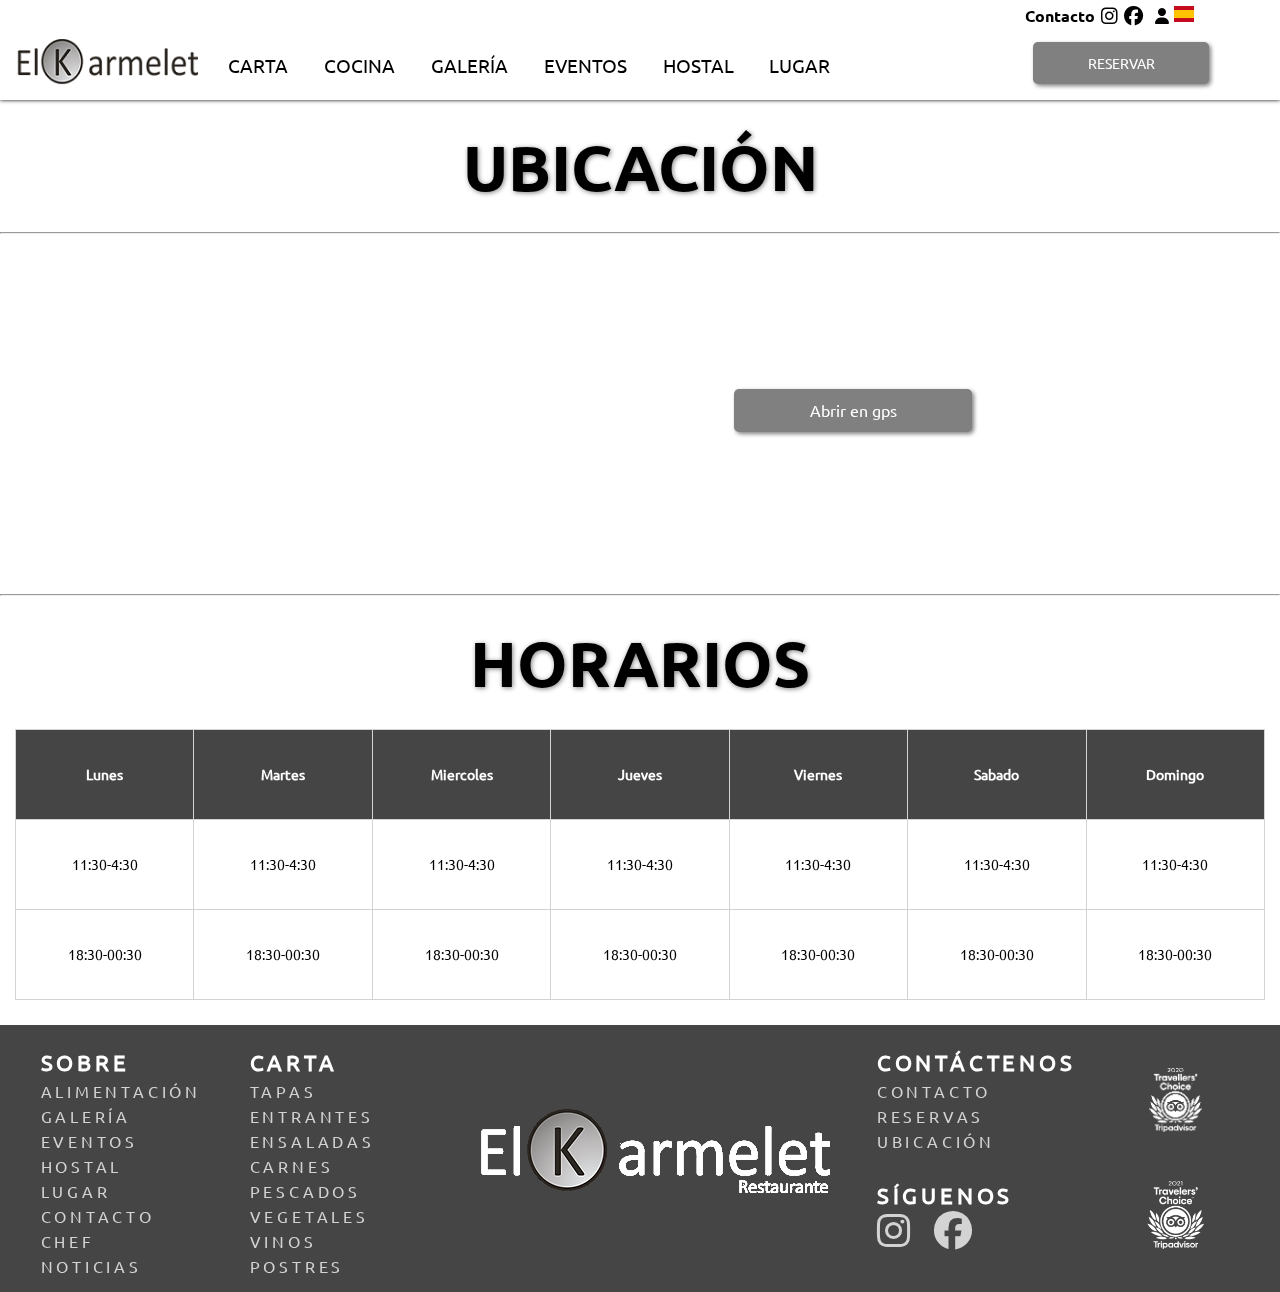
<file: lugar.html>
<!DOCTYPE html>
<html lang="es">

<head>
    <meta charset="UTF-8" />
    <meta http-equiv="X-UA-Compatible" content="IE=edge" />
    <meta name="viewport" content="width=device-width, initial-scale=1.0" />
    <meta name="author" content="Yon Bollain" />
    <link rel="stylesheet" href="css/common/comun.css" />
    <link rel="stylesheet" href="css/common/grid.css" />
    <link rel="stylesheet" href="css/lugar.css" />
    <link rel="stylesheet" href="css/partials/front/menu.css" />
    <link rel="stylesheet" href="css/partials/front/footer.css" />
    <link rel="stylesheet" href="https://cdnjs.cloudflare.com/ajax/libs/font-awesome/6.2.1/css/all.min.css" />
    <link rel="stylesheet" href="https://cdn-uicons.flaticon.com/uicons-brands/css/uicons-brands.css" />
    <script src="js/ubicacion.js"></script>
    <script src="js/comun.js"></script>
    <link  rel="icon"   href="src/icons/icono_karmelet.png" type="image/png" />
    <title>UBICACIÓN Y HORARIO</title>
</head>

<body>
    <header>
        <div class="boton-hamburguesa" id="menu"><i class="fa-sharp fa-solid fa-bars"></i></div>
        <div class="menu-1"> 
            <div class="menu-hamburguesa">
                <div class="total">
                    <div class="div-logo-menu"><a href="index.html"><img src="src/img/logos/logo_footer_blanco.png"
                                alt="Imagen del logo del restaurante y Inicio"></a></div>
                    <div class="div-menu-hamburguesa">
                        <nav>
                            <ul>
                                <li><a href="carta.html">CARTA</a></li>
                                <li><a href="cocina.html">COCINA</a></li>
                                <li><a href="galeria.html">GALERÍA</a></li>
                                <li><a href="eventos.html">EVENTOS</a></li>
                                <li><a href="hostal.html">HOSTAL</a></li>
                                <li><a href="lugar.html">LUGAR</a></li>
                            </ul>
                        </nav>
                    </div>
                    <div class="menu-contacto-hamburguesa">
                        <nav>
                            <ul>
                                <li class="li_contacto"><a href="">Contacto</a></li>
                                <li class="iconos_submenu">
                                    <a href="" target="_blank">
                                        <i class="fa-brands fa-instagram"></i>
                                    </a>
                                </li>
                                <li class="iconos_submenu">
                                    <a target="_blank" href="https://es-es.facebook.com/elkarmelet/">
                                        <i class="fa-brands fa-facebook"></i>
                                    </a>
                                </li>
                                <li class="iconos_submenu">
                                    <a target="_blank"
                                        href="https://www.tripadvisor.es/Restaurant_Review-g1598533-d12846744-Reviews-El_Karmelet-Jalon_Costa_Blanca_Province_of_Alicante_Valencian_Country.html">
                                        <i class="fi fi-brands-tripadvisor div_centrado"></i>
                                    </a>
                                </li>
                                <li>
                                    <a href="login_cliente.html">
                                        <i class="fa-solid fa-user"></i>
                                    </a>
                                </li>
                                <li class="li_idioma"><a href=""><img src="src/icons/icon_bandera_espanya.png"
                                            alt="Idioma en espanyol" class="iconos_submenu"></a></li>
                            </ul>
                        </nav>
                    </div>
                </div>
            </div>
        </div>
        <div class="menu-2">
            <div class="container-fluid ">
                <div class="row">
                    <div class="col-2 pt-0 pb-0"></div>
                    <div class="col-7 pt-0 pb-0">
                    </div>
                    <div class="col-3 pt-0 pb-0">
                        <nav class="menu-contacto">
                            <ul>
                                <li class="li_contacto"><a href="">Contacto</a></li>
                                <li class="iconos_submenu">
                                    <a href="" target="_blank">
                                        <i class="fa-brands fa-instagram"></i>
                                    </a>
                                </li>
                                <li class="iconos_submenu">
                                    <a target="_blank" href="https://es-es.facebook.com/elkarmelet/">
                                        <i class="fa-brands fa-facebook"></i>
                                    </a>
                                </li>
                                <li class="iconos_submenu">
                                    <a target="_blank"
                                        href="https://www.tripadvisor.es/Restaurant_Review-g1598533-d12846744-Reviews-El_Karmelet-Jalon_Costa_Blanca_Province_of_Alicante_Valencian_Country.html">
                                        <i class="fi fi-brands-tripadvisor div_centrado"></i>
                                    </a>
                                </li>
                                <li>
                                    <a href="login_cliente.html">
                                        <i class="fa-solid fa-user"></i>
                                    </a>
                                </li>
                                <li class="li_idioma"><a href=""><img src="src/icons/icon_bandera_espanya.png"
                                            alt="Idioma en espanyol" class="iconos_submenu"></a></li>
                            </ul>
                        </nav>
                    </div>
                </div>
            </div>
            <div class="container-fluid ">
                <div class="row">
                    <div class="col-2 div_centrado">
                        <a href="index.html"><img src="src/img/logos/logo_menu.png"
                                alt="Imagen del logo del restaurante y Inicio" class="logo"></a>
                    </div>
                    <div class="col-7 menu ">
                        <nav class="menu-header">
                            <ul>
                                <li><a href="carta.html">CARTA</a></li>
                                <li><a href="cocina.html">COCINA</a></li>
                                <li><a href="galeria.html">GALERÍA</a></li>
                                <li><a href="eventos.html">EVENTOS</a></li>
                                <li><a href="hostal.html">HOSTAL</a></li>
                                <li><a href="lugar.html">LUGAR</a></li>
                            </ul>
                        </nav>
                    </div>
                    <div class="col-3 reservas centrado div_centrado">
                        <button class="button"><span>RESERVAR</span></button>
                    </div>
                </div>
            </div>
        </div>
    </header>
        <main>
            <div class="container-fluid sense-separacio">
                <div class="row">
                    <div class="col-12">
                        <div class="ubicacion banner div_centrado">
                            <h2>UBICACIÓN</h2>
                        </div>
                    </div>
                </div>
            </div>
            <hr>
            <div class="container-fluid">
                <div class="row">
                    <div class="col-2">
                    </div>
                    <div class="col-4">
                        <div class="mapa div_centrado">
                        <iframe src="https://www.google.com/maps/embed?pb=!1m18!1m12!1m3!1d3111.9871864014335!2d-0.013173184342813327!3d38.74105626374904!2m3!1f0!2f0!3f0!3m2!1i1024!2i768!4f13.1!3m3!1m2!1s0xd61fdacc8b82ee5%3A0xbdb7bf6983ddc05b!2sRestaurante%20El%20Karmelet!5e0!3m2!1ses!2ses!4v1672396343130!5m2!1ses!2ses" width="600" height="450" style="border:0;" allowfullscreen="" loading="lazy" referrerpolicy="no-referrer-when-downgrade"></iframe>
                        </div>
                    </div>
                    <div class="col-4 div_centrado">
                            <button class="button boton_buscar">Abrir en gps</button>
                    </div>
                    <div class="col-2">
                    </div>
                </div>
            </div>
            <hr>
            <div class="container-fluid sense-separacio">
                <div class="row">
                    <div class="col-12">
                        <div class="horario div_centrado">
                            <h2>HORARIOS</h2>
                        </div>
                    </div>
                </div>
            </div>
            <div class="container-fluid">
                <div class="row">
                    <div class="col-12 div_centrado">
                        <table>
                            <tr>
                                <th>Lunes</th>
                                <th>Martes</th>
                                <th>Miercoles</th>
                                <th>Jueves</th>
                                <th>Viernes</th>
                                <th>Sabado</th>
                                <th>Domingo</th>
                            </tr>
                            <tr>
                                <td>11:30-4:30</td>
                                <td>11:30-4:30</td>
                                <td>11:30-4:30</td>
                                <td>11:30-4:30</td>
                                <td>11:30-4:30</td>
                                <td>11:30-4:30</td>
                                <td>11:30-4:30</td>
                            </tr>
                            <tr>
                                <td>18:30-00:30</td>
                                <td>18:30-00:30</td>
                                <td>18:30-00:30</td>
                                <td>18:30-00:30</td>
                                <td>18:30-00:30</td>
                                <td>18:30-00:30</td>
                                <td>18:30-00:30</td>
                            </tr>
                        </table>
                    </div>
                </div>
            </div>
        </main>
        <footer>
            <div class="footer-1">
            <div class="container-fluid">
                <div class="row">
                    <div class="col-12 div_centrado">
                        <div class="imagen">
                            <a href="index.html"><img src="src/img//logos/logo_footer_blanco.png" alt="logoBlanco"
                                    class="logofooter" /></a>
                        </div>
                    </div>
                </div>
            </div>
        </div>
        <div class="footer-2">
            <div class="container-fluid">
                <div class="row">
                    <div class="col-2 lista"> 
                        <nav class="menu-sobre">
                            <h2>SOBRE</h2>
                            <ul>
                                <li><a href="cocina.html#alimentacion">ALIMENTACIÓN</a></li>
                                <li><a href="galeria.html">GALERÍA</a></li>
                                <li><a href="eventos.html">EVENTOS</a></li>
                                <li><a href="hostal.html">HOSTAL</a></li>
                                <li><a href="lugar.html">LUGAR</a></li>
                                <li><a href="contacto.html">CONTACTO</a></li>
                                <li><a href="cocina.html#chef">CHEF</a></li>
                                <li><a href="noticias.html">NOTICIAS</a></li>
                            </ul>
                        </nav>
                    </div>
    
                    <div class="col-2 lista">
                        <nav class="menu-carta">
                            <h2>CARTA</h2>
                            <ul>
                                <li><a href="">TAPAS</a></li>
                                <li><a href="">ENTRANTES</a></li>
                                <li><a href="">ENSALADAS</a></li>
                                <li><a href="">CARNES</a></li>
                                <li><a href="">PESCADOS</a></li>
                                <li><a href="">VEGETALES</a></li>
                                <li><a href="">VINOS</a></li>
                                <li><a href="">POSTRES</a></li>
                            </ul>
                        </nav>
                    </div>
                    <div class="col-4 div_centrado">
                        <div>
                            <a href="index.html"><img src="src/img//logos/logo_footer_blanco.png" alt="logoBlanco"
                                    class="logofooter" /></a>
                        </div>
                    </div>
                    <div class="col-2 lista">
    
                        <nav class="menu-contact">
                            <h2>CONTÁCTENOS</h2>
                            <ul>
                                <li><a href="">CONTACTO</a></li>
                                <li><a href="">RESERVAS</a></li>
                                <li><a href="">UBICACIÓN</a></li>
                            </ul>
                        </nav>
                        <nav class="menu-social-links">
                            <h2>SÍGUENOS</h2>
                            <ul>
                                <li class="iconos_submenu">
                                    <a href="" target="_blank">
                                        <i class="fa-brands fa-instagram"></i>
                                    </a>
                                </li>
                                <li class="iconos_submenu">
                                    <a target="_blank" href="https://es-es.facebook.com/elkarmelet/">
                                        <i class="fa-brands fa-facebook"></i>
                                    </a>
                                </li>
                                <li class="iconos_submenu">
                                    <a target="_blank"
                                        href="https://www.tripadvisor.es/Restaurant_Review-g1598533-d12846744-Reviews-El_Karmelet-Jalon_Costa_Blanca_Province_of_Alicante_Valencian_Country.html">
                                        <i class="fi fi-brands-tripadvisor div_centrado"></i>
                                    </a>
                                </li>
                            </ul>
                        </nav>
                    </div>
                    <div class="col-2 lista div_centrado">
                        <div class="premio2020 centrado">
                            <a href="https://www.tripadvisor.es/Restaurant_Review-g1598533-d12846744-Reviews-El_Karmelet-Jalon_Costa_Blanca_Province_of_Alicante_Valencian_Country.html?m=19905"
                                target="_blank"><img src="src/icons/icono_tripadvisor2020.png"
                                    alt="Premio travellers choice de tripadvisor 2020 y enlace a tripadvisor" /></a>
                        </div>
                        <div class="premio2021 centrado">
                            <a href="https://www.tripadvisor.es/Restaurant_Review-g1598533-d12846744-Reviews-El_Karmelet-Jalon_Costa_Blanca_Province_of_Alicante_Valencian_Country.html?m=19905"
                                target="_blank"><img src="src/icons/icono_tripadvisor2021.png"
                                    alt="Premio travellers choice de tripadvisor 2021 y enlace a tripadvisor" /></a>
                        </div>
                    </div>
                </div>
            </div>
        </div>
        </footer>
</body>

</html>
</file>
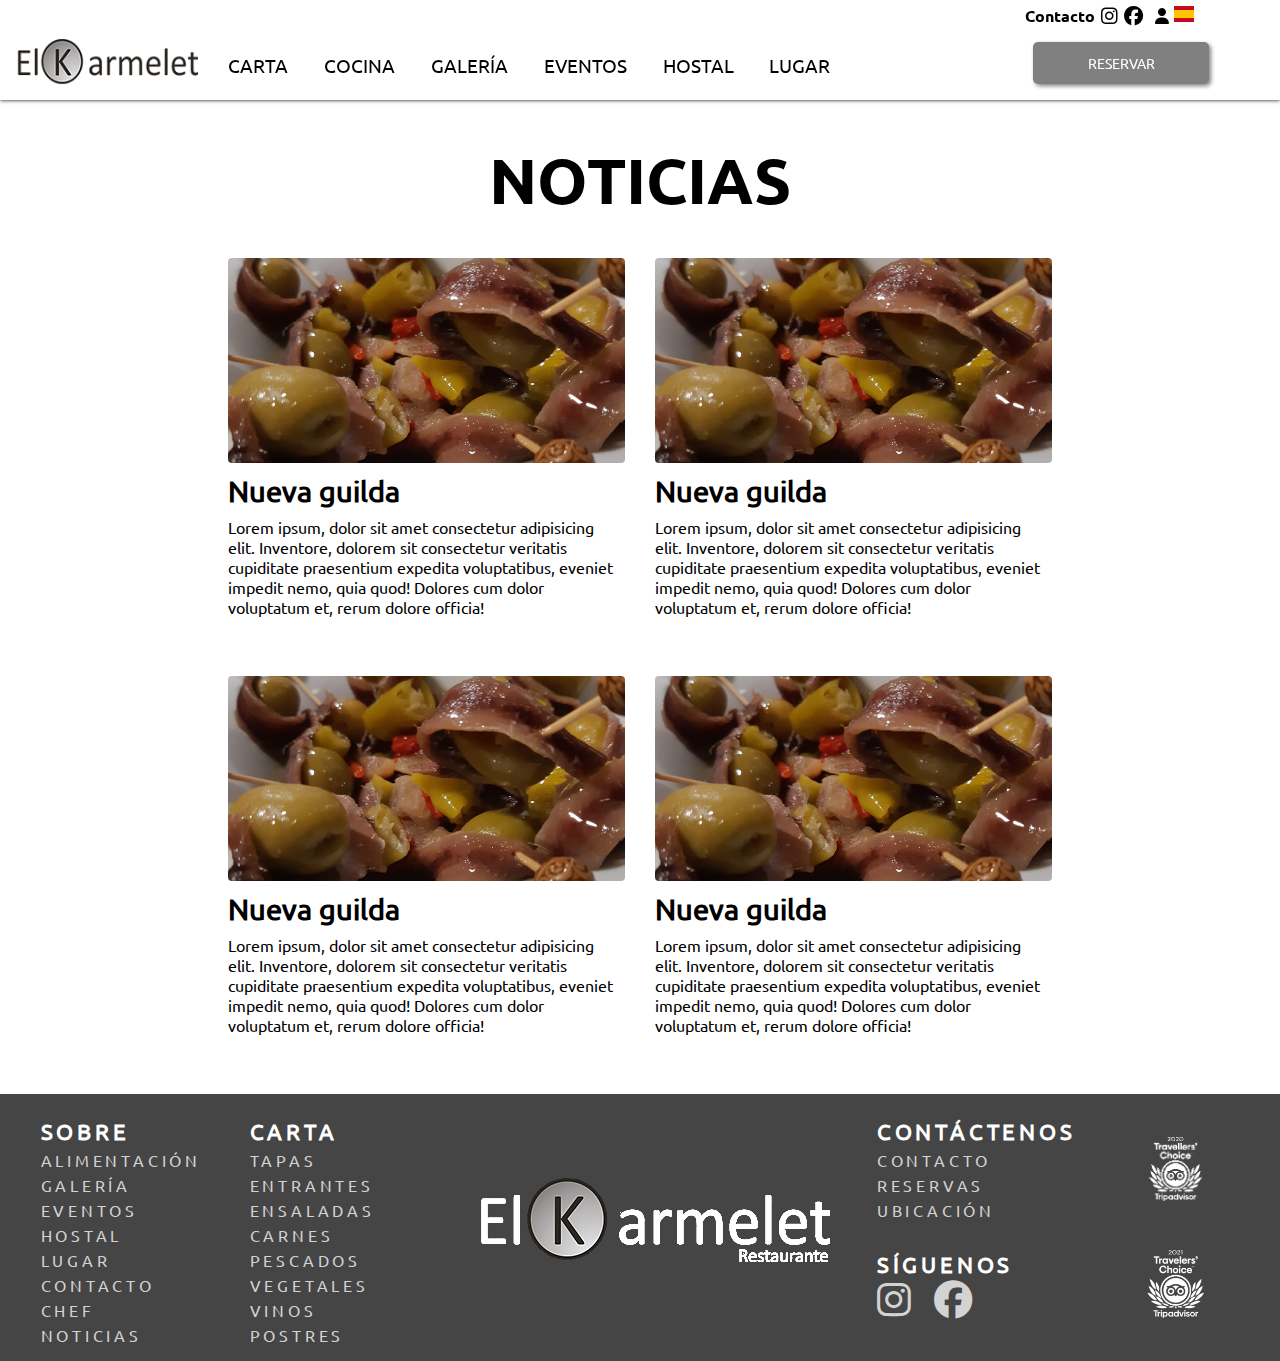
<file: noticias.html>
<!DOCTYPE html>
<html lang="es">

<head>
    <meta charset="UTF-8">
    <meta http-equiv="X-UA-Compatible" content="IE=edge">
    <meta name="viewport" content="width=device-width, initial-scale=1.0">
    <meta name="author" content="Yon Bollain">
    <link rel="stylesheet" href="css/common/comun.css">
    <link rel="stylesheet" href="css/common/grid.css">
    <link rel="stylesheet" href="css/noticias.css">
    <link rel="stylesheet" href="css/partials/front/menu.css">
    <link rel="stylesheet" href="css/partials/front/footer.css">
    <link rel="stylesheet" href="https://cdnjs.cloudflare.com/ajax/libs/font-awesome/6.2.1/css/all.min.css">
    <link rel='stylesheet' href='https://cdn-uicons.flaticon.com/uicons-brands/css/uicons-brands.css'>
    <title>NOTICIAS</title>
    <script src="js/comun.js"></script>
</head>

<body>
    <header>
        <div class="boton-hamburguesa" id="menu"><i class="fa-sharp fa-solid fa-bars"></i></div>
        <div class="menu-1"> 
            <div class="menu-hamburguesa">
                <div class="total">
                    <div class="div-logo-menu"><a href="index.html"><img src="src/img/logos/logo_footer_blanco.png"
                                alt="Imagen del logo del restaurante y Inicio"></a></div>
                    <div class="div-menu-hamburguesa">
                        <nav>
                            <ul>
                                <li><a href="carta.html">CARTA</a></li>
                                <li><a href="cocina.html">COCINA</a></li>
                                <li><a href="galeria.html">GALERÍA</a></li>
                                <li><a href="eventos.html">EVENTOS</a></li>
                                <li><a href="hostal.html">HOSTAL</a></li>
                                <li><a href="lugar.html">LUGAR</a></li>
                            </ul>
                        </nav>
                    </div>
                    <div class="menu-contacto-hamburguesa">
                        <nav>
                            <ul>
                                <li class="li_contacto"><a href="">Contacto</a></li>
                                <li class="iconos_submenu">
                                    <a href="" target="_blank">
                                        <i class="fa-brands fa-instagram"></i>
                                    </a>
                                </li>
                                <li class="iconos_submenu">
                                    <a target="_blank" href="https://es-es.facebook.com/elkarmelet/">
                                        <i class="fa-brands fa-facebook"></i>
                                    </a>
                                </li>
                                <li class="iconos_submenu">
                                    <a target="_blank"
                                        href="https://www.tripadvisor.es/Restaurant_Review-g1598533-d12846744-Reviews-El_Karmelet-Jalon_Costa_Blanca_Province_of_Alicante_Valencian_Country.html">
                                        <i class="fi fi-brands-tripadvisor div_centrado"></i>
                                    </a>
                                </li>
                                <li>
                                    <a href="login_cliente.html">
                                        <i class="fa-solid fa-user"></i>
                                    </a>
                                </li>
                                <li class="li_idioma"><a href=""><img src="src/icons/icon_bandera_espanya.png"
                                            alt="Idioma en espanyol" class="iconos_submenu"></a></li>
                            </ul>
                        </nav>
                    </div>
                </div>
            </div>
        </div>
        <div class="menu-2">
            <div class="container-fluid ">
                <div class="row">
                    <div class="col-2 pt-0 pb-0"></div>
                    <div class="col-7 pt-0 pb-0">
                    </div>
                    <div class="col-3 pt-0 pb-0">
                        <nav class="menu-contacto">
                            <ul>
                                <li class="li_contacto"><a href="">Contacto</a></li>
                                <li class="iconos_submenu">
                                    <a href="" target="_blank">
                                        <i class="fa-brands fa-instagram"></i>
                                    </a>
                                </li>
                                <li class="iconos_submenu">
                                    <a target="_blank" href="https://es-es.facebook.com/elkarmelet/">
                                        <i class="fa-brands fa-facebook"></i>
                                    </a>
                                </li>
                                <li class="iconos_submenu">
                                    <a target="_blank"
                                        href="https://www.tripadvisor.es/Restaurant_Review-g1598533-d12846744-Reviews-El_Karmelet-Jalon_Costa_Blanca_Province_of_Alicante_Valencian_Country.html">
                                        <i class="fi fi-brands-tripadvisor div_centrado"></i>
                                    </a>
                                </li>
                                <li>
                                    <a href="login_cliente.html">
                                        <i class="fa-solid fa-user"></i>
                                    </a>
                                </li>
                                <li class="li_idioma"><a href=""><img src="src/icons/icon_bandera_espanya.png"
                                            alt="Idioma en espanyol" class="iconos_submenu"></a></li>
                            </ul>
                        </nav>
                    </div>
                </div>
            </div>
            <div class="container-fluid ">
                <div class="row">
                    <div class="col-2 div_centrado">
                        <a href="index.html"><img src="src/img/logos/logo_menu.png"
                                alt="Imagen del logo del restaurante y Inicio" class="logo"></a>
                    </div>
                    <div class="col-7 menu ">
                        <nav class="menu-header">
                            <ul>
                                <li><a href="carta.html">CARTA</a></li>
                                <li><a href="cocina.html">COCINA</a></li>
                                <li><a href="galeria.html">GALERÍA</a></li>
                                <li><a href="eventos.html">EVENTOS</a></li>
                                <li><a href="hostal.html">HOSTAL</a></li>
                                <li><a href="lugar.html">LUGAR</a></li>
                            </ul>
                        </nav>
                    </div>
                    <div class="col-3 reservas centrado div_centrado">
                        <button class="button"><span>RESERVAR</span></button>
                    </div>
                </div>
            </div>
        </div>
    </header>
    <main>
        <div class="container-fluid sense-separacio">
            <div class="row">
                <div class="col-12 ">
                    <div class="banner div_centrado">
                        <h2>NOTICIAS</h2>
                    </div>
                </div>
            </div>
        </div>
        <div class="container-fluid">
            <div class="row">
                <div class="col-2"></div>
                <div class="col-4 div_centrado">
                    <div class="noticia">
                        <div class="imagen centrado"><img src="src/img/alimentos/gilda.png" alt=""></div>
                        <div class="titulo"><h3>Nueva guilda</h3></div>
                        <div class="comentario"><p> Lorem ipsum, dolor sit amet consectetur adipisicing elit. Inventore, dolorem sit consectetur veritatis cupiditate praesentium expedita voluptatibus, eveniet impedit nemo, quia quod! Dolores cum dolor voluptatum et, rerum dolore officia!</p></div>
                    </div>
                </div>
                <div class="col-4 div_centrado">
                    <div class="noticia">
                        <div class="imagen centrado"><img src="src/img/alimentos/gilda.png" alt=""></div>
                        <div class="titulo"><h3>Nueva guilda</h3></div>
                        <div class="comentario"><p> Lorem ipsum, dolor sit amet consectetur adipisicing elit. Inventore, dolorem sit consectetur veritatis cupiditate praesentium expedita voluptatibus, eveniet impedit nemo, quia quod! Dolores cum dolor voluptatum et, rerum dolore officia!</p></div>
                    </div>
                </div>
                <div class="col-2"></div>
            </div>
        </div>
        <div class="container-fluid">
            <div class="row">
                <div class="col-2"></div>
                <div class="col-4 div_centrado">
                    <div class="noticia">
                        <div class="imagen centrado"><img src="src/img/alimentos/gilda.png" alt=""></div>
                        <div class="titulo"><h3>Nueva guilda</h3></div>
                        <div class="comentario"><p> Lorem ipsum, dolor sit amet consectetur adipisicing elit. Inventore, dolorem sit consectetur veritatis cupiditate praesentium expedita voluptatibus, eveniet impedit nemo, quia quod! Dolores cum dolor voluptatum et, rerum dolore officia!</p></div>
                    </div>
                </div>
                <div class="col-4 div_centrado">
                    <div class="noticia">
                        <div class="imagen centrado"><img src="src/img/alimentos/gilda.png" alt=""></div>
                        <div class="titulo"><h3>Nueva guilda</h3></div>
                        <div class="comentario"><p> Lorem ipsum, dolor sit amet consectetur adipisicing elit. Inventore, dolorem sit consectetur veritatis cupiditate praesentium expedita voluptatibus, eveniet impedit nemo, quia quod! Dolores cum dolor voluptatum et, rerum dolore officia!</p></div>
                    </div>
                </div>
                <div class="col-2"></div>
            </div>
        </div>
    </main>
    <footer>
        <div class="footer-1">
        <div class="container-fluid">
            <div class="row">
                <div class="col-12 div_centrado">
                    <div class="imagen">
                        <a href="index.html"><img src="src/img//logos/logo_footer_blanco.png" alt="logoBlanco"
                                class="logofooter" /></a>
                    </div>
                </div>
            </div>
        </div>
    </div>
    <div class="footer-2">
        <div class="container-fluid">
            <div class="row">
                <div class="col-2 lista"> 
                    <nav class="menu-sobre">
                        <h2>SOBRE</h2>
                        <ul>
                            <li><a href="cocina.html#alimentacion">ALIMENTACIÓN</a></li>
                            <li><a href="galeria.html">GALERÍA</a></li>
                            <li><a href="eventos.html">EVENTOS</a></li>
                            <li><a href="hostal.html">HOSTAL</a></li>
                            <li><a href="lugar.html">LUGAR</a></li>
                            <li><a href="contacto.html">CONTACTO</a></li>
                            <li><a href="cocina.html#chef">CHEF</a></li>
                            <li><a href="noticias.html">NOTICIAS</a></li>
                        </ul>
                    </nav>
                </div>

                <div class="col-2 lista">
                    <nav class="menu-carta">
                        <h2>CARTA</h2>
                        <ul>
                            <li><a href="">TAPAS</a></li>
                            <li><a href="">ENTRANTES</a></li>
                            <li><a href="">ENSALADAS</a></li>
                            <li><a href="">CARNES</a></li>
                            <li><a href="">PESCADOS</a></li>
                            <li><a href="">VEGETALES</a></li>
                            <li><a href="">VINOS</a></li>
                            <li><a href="">POSTRES</a></li>
                        </ul>
                    </nav>
                </div>
                <div class="col-4 div_centrado">
                    <div>
                        <a href="index.html"><img src="src/img//logos/logo_footer_blanco.png" alt="logoBlanco"
                                class="logofooter" /></a>
                    </div>
                </div>
                <div class="col-2 lista">

                    <nav class="menu-contact">
                        <h2>CONTÁCTENOS</h2>
                        <ul>
                            <li><a href="">CONTACTO</a></li>
                            <li><a href="">RESERVAS</a></li>
                            <li><a href="">UBICACIÓN</a></li>
                        </ul>
                    </nav>
                    <nav class="menu-social-links">
                        <h2>SÍGUENOS</h2>
                        <ul>
                            <li class="iconos_submenu">
                                <a href="" target="_blank">
                                    <i class="fa-brands fa-instagram"></i>
                                </a>
                            </li>
                            <li class="iconos_submenu">
                                <a target="_blank" href="https://es-es.facebook.com/elkarmelet/">
                                    <i class="fa-brands fa-facebook"></i>
                                </a>
                            </li>
                            <li class="iconos_submenu">
                                <a target="_blank"
                                    href="https://www.tripadvisor.es/Restaurant_Review-g1598533-d12846744-Reviews-El_Karmelet-Jalon_Costa_Blanca_Province_of_Alicante_Valencian_Country.html">
                                    <i class="fi fi-brands-tripadvisor div_centrado"></i>
                                </a>
                            </li>
                        </ul>
                    </nav>
                </div>
                <div class="col-2 lista div_centrado">
                    <div class="premio2020 centrado">
                        <a href="https://www.tripadvisor.es/Restaurant_Review-g1598533-d12846744-Reviews-El_Karmelet-Jalon_Costa_Blanca_Province_of_Alicante_Valencian_Country.html?m=19905"
                            target="_blank"><img src="src/icons/icono_tripadvisor2020.png"
                                alt="Premio travellers choice de tripadvisor 2020 y enlace a tripadvisor" /></a>
                    </div>
                    <div class="premio2021 centrado">
                        <a href="https://www.tripadvisor.es/Restaurant_Review-g1598533-d12846744-Reviews-El_Karmelet-Jalon_Costa_Blanca_Province_of_Alicante_Valencian_Country.html?m=19905"
                            target="_blank"><img src="src/icons/icono_tripadvisor2021.png"
                                alt="Premio travellers choice de tripadvisor 2021 y enlace a tripadvisor" /></a>
                    </div>
                </div>
            </div>
        </div>
    </div>
    </footer>
</body>

</html>
</file>
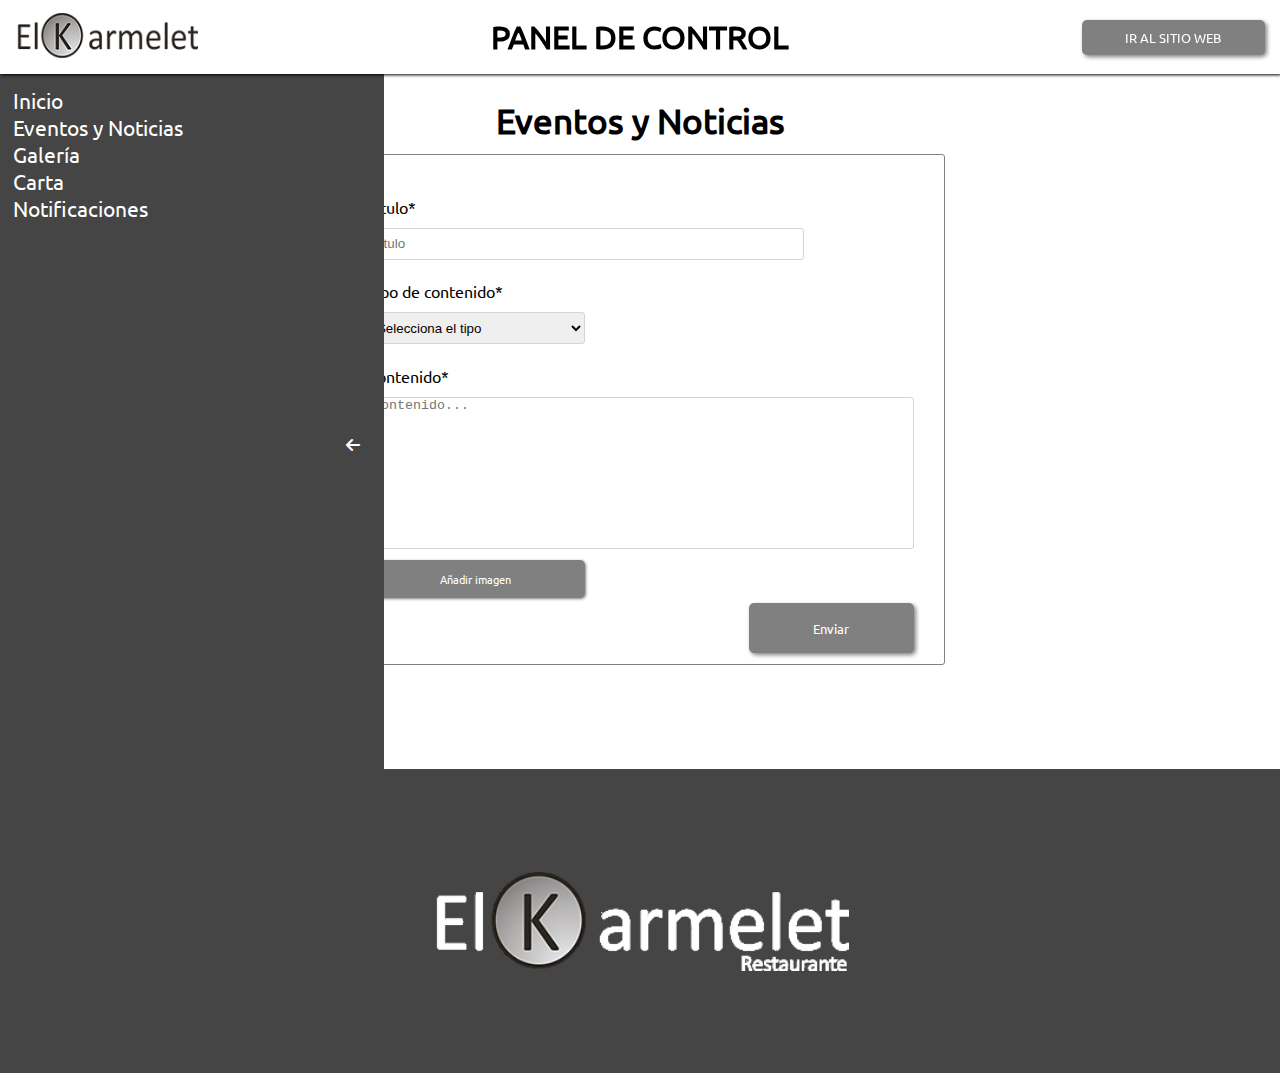
<file: panel_eventos.html>
<!DOCTYPE html>
<html lang="es">

<head>
    <meta charset="UTF-8">
    <meta http-equiv="X-UA-Compatible" content="IE=edge">
    <meta name="viewport" content="width=device-width, initial-scale=1.0">
    <meta name="Author" content="Yon Bollain">
    <title>Panel control: Eventos y Noticias</title>
    <link rel="stylesheet" href="css/common/grid.css">
    <link rel="stylesheet" href="css/common/comun.css">

    <link rel="stylesheet" href="css/panel_eventos.css">
    <link rel="stylesheet" href="css/partials/back/partialsPanel.css">
    <link rel="stylesheet" href="https://cdnjs.cloudflare.com/ajax/libs/font-awesome/6.2.1/css/all.min.css">
    <link rel='stylesheet' href='https://cdn-uicons.flaticon.com/uicons-brands/css/uicons-brands.css'>
    <script src="js/menu-back.js"></script>
    <link  rel="icon"   href="src/icons/icono_karmelet.png" type="image/png" />
</head>

<body>
    <header>
        <div class="container-fluid">
            <div class="row">
                <div class="col-2 div_centrado">
                    <a href="index.html"><img src="src/img/logos/logo_menu.png"
                            alt="Imagen del logo del restaurante y Inicio" class="logo"></a>
                </div>
                <div class="col-8 div_centrado">
                    <h1>PANEL DE CONTROL</h1>
                </div>
                <div class="col-2 div_centrado">
                    <button class="button boton_volver">IR AL SITIO WEB</button>
                </div>
            </div>
        </div>
    </header>
    <div class="flex-pag">
        <main>
            <div class="flecha-abrir"><i class="fa-sharp fa-solid fa-arrow-right"></i></div>
            <div class="menu-lateral" id="menu">
                <nav>
                    <ul>
                        <li><a href="panel_inicio.html">Inicio</a></li>
                        <li><a href="panel_eventos.html">Eventos y Noticias</a></li>
                        <li><a href="panel_galeria.html">Galería</a></li>
                        <li><a href="panel_carta.html">Carta</a></li>
                        <li><a href="panel_notificaciones.html">Notificaciones</a></li>
                    </ul>
                </nav>
                <div class="flecha-cerrar"><i class="fa-sharp fa-solid fa-arrow-left"></i></div>
            </div>
            <div class="contenido">
                <div class="container-fluid">
                    <div class="row">
                        <div class="col-3"></div>
                        <div class="col-6 div_centrado ">
                            <h1>Eventos y Noticias</h1>
                            <div class="caja">
                                <form action="">
                                    <label for="titulo">Titulo*</label>
                                    <input type="text" name="titulo" id="titulo" placeholder="Titulo" required>
                                    <label for="tipo">Tipo de contenido*</label>
                                    <select name="tipo" id="tipo" required>
                                        <option value="0" selected disabled>Selecciona el tipo</option>
                                        <option value="1">Noticia</option>
                                        <option value="2">Evento</option>
                                    </select>
                                    <label for="texto">Contenido*</label>
                                    <textarea name="texto" id="texto" cols="30" rows="10" placeholder="Contenido..."
                                        required></textarea>
                                    <div class="archivo">
                                        <p>Añadir imagen</p>
                                        <input type="file" name="file" id="file" required>
                                    </div>
                                    <div class="boton"><button type="submit"
                                            class="button btn-enviar">Enviar</button></div>
                                </form>
                            </div>
                        </div>
                    </div>
                </div>
            </div>
        </main>
        <footer>
            <div class="container-fluid">
                <div class="row">
                    <div class="col-12 div_centrado">
                        <img src="src/img/logos/logo_footer_blanco.png" alt="foto">
                    </div>
                </div>
            </div>
        </footer>
    </div>
</body>

</html>
</file>
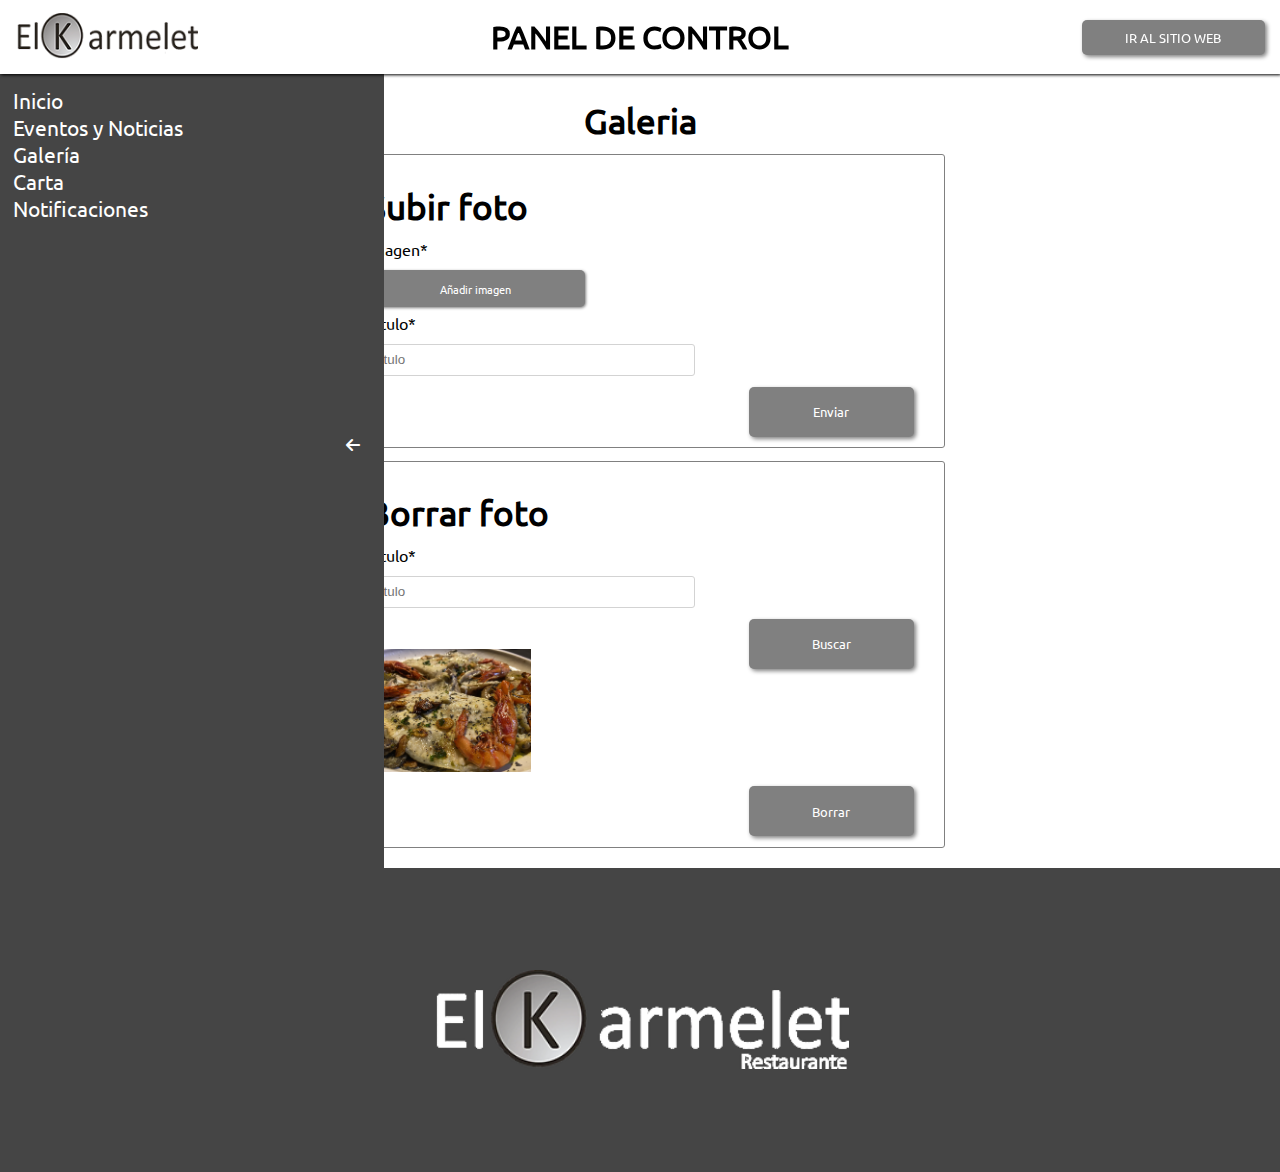
<file: panel_galeria.html>
<!DOCTYPE html>
<html lang="es">

<head>
    <meta charset="UTF-8">
    <meta http-equiv="X-UA-Compatible" content="IE=edge">
    <meta name="viewport" content="width=device-width, initial-scale=1.0">
    <meta name="Author" content="Yon Bollain">
    <title>Panel control: Galeria</title>
    <link rel="stylesheet" href="css/common/grid.css">
    <link rel="stylesheet" href="css/common/comun.css">
    <link rel="stylesheet" href="css/partials/back/partialsPanel.css">
    <link rel="stylesheet" href="css/panel_galeria.css">
    <link rel="stylesheet" href="https://cdnjs.cloudflare.com/ajax/libs/font-awesome/6.2.1/css/all.min.css">
    <link rel='stylesheet' href='https://cdn-uicons.flaticon.com/uicons-brands/css/uicons-brands.css'>
    <script src="js/menu-back.js"></script>
    <link  rel="icon"   href="src/icons/icono_karmelet.png" type="image/png" />
</head>

<body>
    <header>
        <div class="container-fluid">
            <div class="row">
                <div class="col-2 div_centrado">
                    <a href="index.html"><img src="src/img/logos/logo_menu.png" alt="Imagen del logo del restaurante y Inicio"
                            class="logo"></a>
                </div>
                <div class="col-8 div_centrado">
                    <h1>PANEL DE CONTROL</h1>
                </div>
                <div class="col-2 div_centrado">
                    <button class="button boton_volver">IR AL SITIO WEB</button>
                </div>
            </div>
        </div>
    </header>
    <div class="flex-pag">
    <main>
        <div class="flecha-abrir"><i class="fa-sharp fa-solid fa-arrow-right"></i></div>
        <div class="menu-lateral" id="menu">
            <nav>
                <ul>
                    <li><a href="panel_inicio.html">Inicio</a></li>
                    <li><a href="panel_eventos.html">Eventos y Noticias</a></li>
                    <li><a href="panel_galeria.html">Galería</a></li>
                    <li><a href="panel_carta.html">Carta</a></li>
                    <li><a href="panel_notificaciones.html">Notificaciones</a></li>
                </ul>
            </nav>
            <div class="flecha-cerrar"><i class="fa-sharp fa-solid fa-arrow-left"></i></div>
        </div>
        <div class="contenido">
            <div class="container-fluid">
                <div class="row">
                    <div class="col-3"></div>
                    <div class="col-6 div_centrado">
                        <h1 class="centrado">Galeria</h1>
                        <div class="caja margin">
                            <h1 class="left">Subir foto</h1>
                            <form action="">
                                <label for="imagen">Imagen*</label>
                                <div class="archivo">
                                    <p>Añadir imagen</p>
                                    <input type="file" name="file" id="file" required>
                                </div>
                                <label for="titulo">Titulo*</label>
                                <input type="text" name="titulo" id="titulo" placeholder="Titulo" required>
                                <div class="boton right"><button type="submit" class="button btn-enviar">Enviar</button></div>
                            </form>
                        </div>
                        <div class="caja ">
                            <h1 class="left">Borrar foto</h1>
                            <form action="">
                                <label for="titulo">Titulo*</label>
                                <input type="text" name="titulo" id="titulo" placeholder="Titulo" required>
                                <div class="boton right"><button type="submit" class="button btn-enviar">Buscar</button></div>
                                <div class="left">
                                    <img src="src/img/alimentos/gambas.jpeg" alt="foto a borrar">
                                </div>
                                <div class="boton left"><button type="submit" class="button btn-enviar">Borrar</button></div>
                            </form>
                        </div>
                    </div>
                </div>
            </div>
        </div>
    </main>
    <footer>
        <div class="container-fluid">
            <div class="row">
                <div class="col-12 div_centrado">
                    <img src="src/img/logos/logo_footer_blanco.png" alt="foto">
                </div>
            </div>
        </div>
    </footer>
    </div>
</body>
</html>
</file>
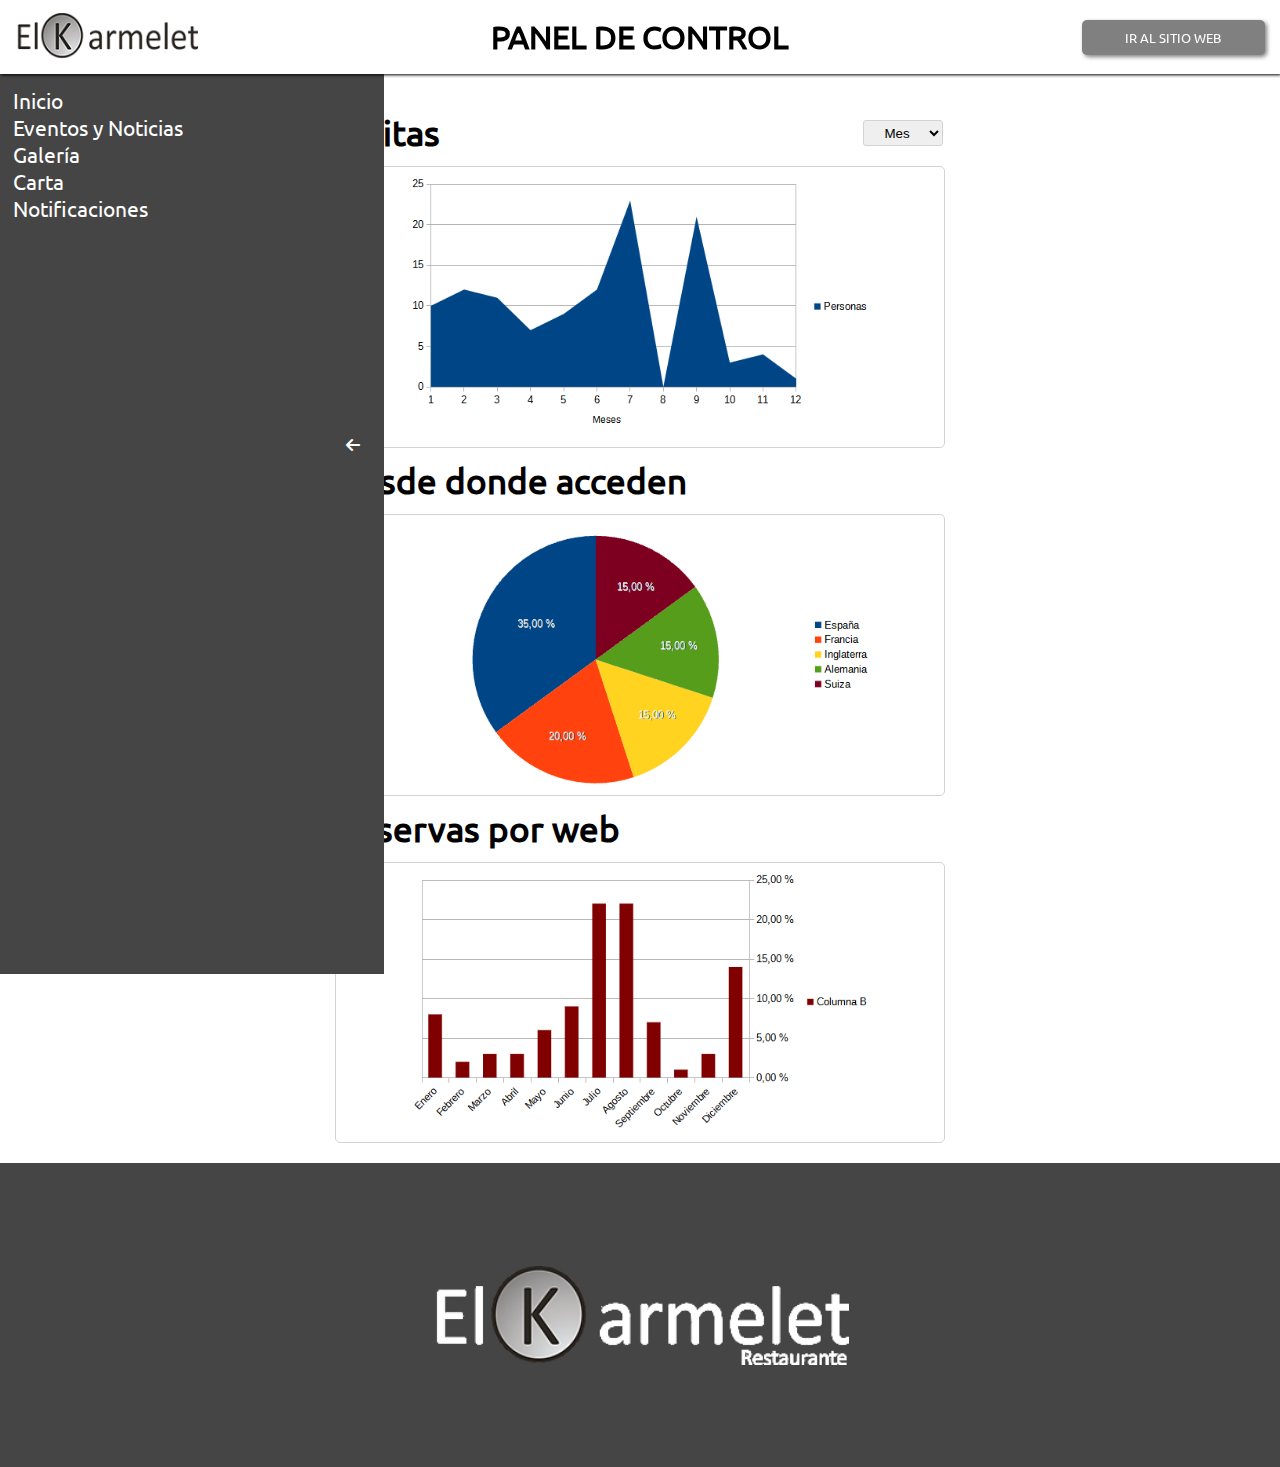
<file: panel_inicio.html>
<!DOCTYPE html>
<html lang="es">

<head>
    <meta charset="UTF-8">
    <meta http-equiv="X-UA-Compatible" content="IE=edge">
    <meta name="viewport" content="width=device-width, initial-scale=1.0">
    <meta name="Author" content="Yon Bollain">
    <title>Panel control: Inicio</title>
    <link rel="stylesheet" href="css/common/grid.css">
    <link rel="stylesheet" href="css/common/comun.css">
    <link rel="stylesheet" href="css/partials/back/partialsPanel.css">
    <link rel="stylesheet" href="css/panel_inicio.css">
    <link rel="stylesheet" href="https://cdnjs.cloudflare.com/ajax/libs/font-awesome/6.2.1/css/all.min.css">
    <link rel='stylesheet' href='https://cdn-uicons.flaticon.com/uicons-brands/css/uicons-brands.css'>
    <script src="js/menu-back.js"></script>
    <link  rel="icon"   href="src/icons/icono_karmelet.png" type="image/png" />
</head>

<body>
    <header>
        <div class="container-fluid">
            <div class="row">
                <div class="col-2 div_centrado">
                    <a href="index.html"><img src="src/img/logos/logo_menu.png" alt="Imagen del logo del restaurante y Inicio"
                            class="logo"></a>
                </div>
                <div class="col-8 div_centrado">
                    <h1>PANEL DE CONTROL</h1>
                </div>
                <div class="col-2 div_centrado">
                    <button class="button boton_volver">IR AL SITIO WEB</button>
                </div>
            </div>
        </div>
    </header>
    <div class="flex-pag">
    <main>
        <div class="flecha-abrir"><i class="fa-sharp fa-solid fa-arrow-right"></i></div>
        <div class="menu-lateral" id="menu">
            <nav>
                <ul>
                    <li><a href="panel_inicio.html">Inicio</a></li>
                    <li><a href="panel_eventos.html">Eventos y Noticias</a></li>
                    <li><a href="panel_galeria.html">Galería</a></li>
                    <li><a href="panel_carta.html">Carta</a></li>
                    <li><a href="panel_notificaciones.html">Notificaciones</a></li>
                </ul>
            </nav>
            <div class="flecha-cerrar"><i class="fa-sharp fa-solid fa-arrow-left"></i></div>
        </div>
        <div class="contenido">
            <div class="container-fluid">
                <div class="row">
                    <div class="col-3"></div>
                    <div class="col-6">
                        <div class="visitas_titulo">
                            <h1 class="centrado">Visitas</h1>
                            <div class="div_centrado centrado">
                                <select name="tipo" id=visitas_tipo" class="tipo_visitas">
                                <option value="0" selected>Mes</option>
                                <option value="1">Año</option>
                                <option value="1">Siempre</option>
                                </select>
                            </div>
                        </div>
                        <div class="caja_grafica div_centrado">
                            <img src="src/img/graficas/grafica_visitas.png" alt="grafica_visitas">
                        </div>
                        <div class="lugar_titulo">
                            <h1 class="left">Desde donde acceden</h1>
                        </div>
                        <div class="caja_grafica div_centrado">
                            <img src="src/img/graficas/lugares_grafica.png" alt="grafica_visitas">
                        </div>
                        <div class="reservas_titulo">
                            <h1 class="left">Reservas por web</h1>
                        </div>
                        <div class="caja_grafica div_centrado">
                            <img src="src/img/graficas/reservas.png" alt="grafica_visitas" class="left">
                        </div>
                    </div>
                </div>
            </div>
        </div>
    </main>
    <footer>
        <div class="container-fluid">
            <div class="row">
                <div class="col-12 div_centrado">
                    <img src="src/img/logos/logo_footer_blanco.png" alt="foto">
                </div>
            </div>
        </div>
    </footer>
    </div>
</body>
</html>
</file>
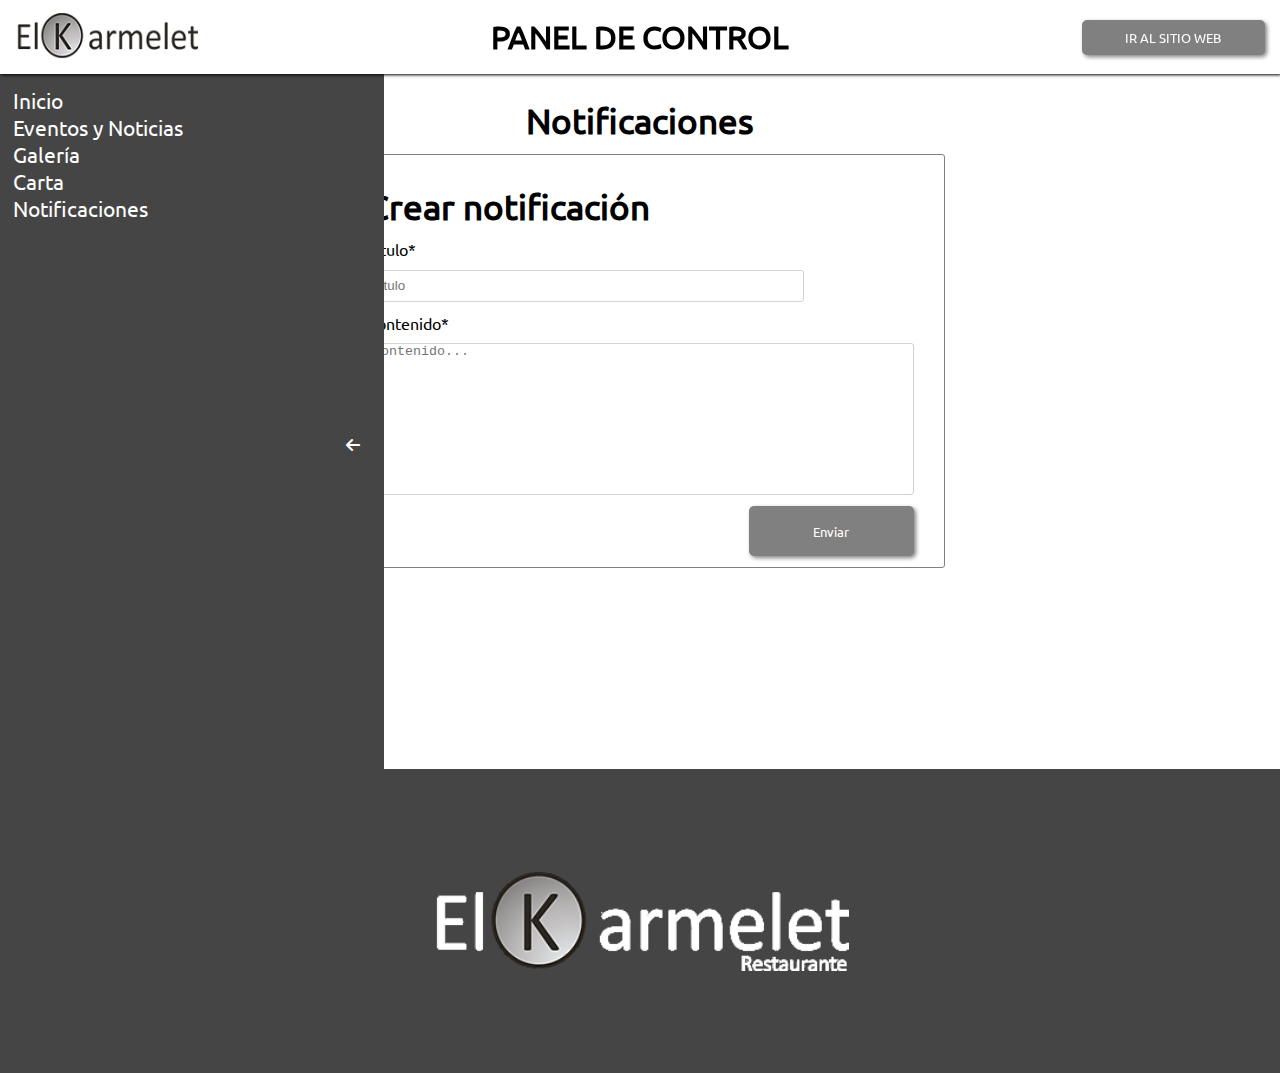
<file: panel_notificaciones.html>
<!DOCTYPE html>
<html lang="es">

<head>
    <meta charset="UTF-8">
    <meta http-equiv="X-UA-Compatible" content="IE=edge">
    <meta name="viewport" content="width=device-width, initial-scale=1.0">
    <meta name="Author" content="Yon Bollain">
    <title>Panel control: Notificaciones</title>
    <link rel="stylesheet" href="css/common/grid.css">
    <link rel="stylesheet" href="css/common/comun.css">
    <link rel="stylesheet" href="css/partials/back/partialsPanel.css">
    <link rel="stylesheet" href="css/panel_notificaciones.css">
    <link rel="stylesheet" href="https://cdnjs.cloudflare.com/ajax/libs/font-awesome/6.2.1/css/all.min.css">
    <link rel='stylesheet' href='https://cdn-uicons.flaticon.com/uicons-brands/css/uicons-brands.css'>
    <script src="js/menu-back.js"></script>
    <link  rel="icon"   href="src/icons/icono_karmelet.png" type="image/png" />
</head>

<body>
    <header>
        <div class="container-fluid">
            <div class="row">
                <div class="col-2 div_centrado">
                    <a href="index.html"><img src="src/img/logos/logo_menu.png" alt="Imagen del logo del restaurante y Inicio"
                            class="logo"></a>
                </div>
                <div class="col-8 div_centrado">
                    <h1>PANEL DE CONTROL</h1>
                </div>
                <div class="col-2 div_centrado">
                    <button class="button boton_volver">IR AL SITIO WEB</button>
                </div>
            </div>
        </div>
    </header>
    <div class="flex-pag">
    <main>
        <div class="flecha-abrir"><i class="fa-sharp fa-solid fa-arrow-right"></i></div>
        <div class="menu-lateral" id="menu">
            <nav>
                <ul>
                    <li><a href="panel_inicio.html">Inicio</a></li>
                    <li><a href="panel_eventos.html">Eventos y Noticias</a></li>
                    <li><a href="panel_galeria.html">Galería</a></li>
                    <li><a href="panel_carta.html">Carta</a></li>
                    <li><a href="panel_notificaciones.html">Notificaciones</a></li>
                </ul>
            </nav>
            <div class="flecha-cerrar"><i class="fa-sharp fa-solid fa-arrow-left"></i></div>
        </div>
        <div class="contenido">
            <div class="container-fluid">
                <div class="row">
                    <div class="col-3"></div>
                    <div class="col-6 div_centrado">
                        <h1 class="centrado">Notificaciones</h1>
                        <div class="caja">
                            <h1 class="left">Crear notificación</h1>
                            <form action="">
                                <label for="titulo">Titulo*</label>
                                <input type="text" name="titulo" id="titulo" placeholder="Titulo" required>
                                <label for="texto">Contenido*</label>
                                <textarea name="texto" id="texto" cols="30" rows="10"
                                    placeholder="Contenido..." required></textarea>
                                <div class="boton right"><button type="submit" class="button btn-enviar">Enviar</button></div>
                            </form>
                    </div>
                </div>
            </div>
        </div>
    </main>
    <footer>
        <div class="container-fluid">
            <div class="row">
                <div class="col-12 div_centrado">
                    <img src="src/img/logos/logo_footer_blanco.png" alt="foto">
                </div>
            </div>
        </div>
    </footer>
    </div>
</body>
</html>
</file>
<file: css/common/comun.css>
@font-face {
    font-family: 'Ubuntu';
    src: url("../../src/fonts/Ubuntu-Regular.ttf");
}
@font-face {
    font-family: 'Ubuntu bold';
    src: url("../../src/fonts/Ubuntu-Bold.ttf");
}

*{
    margin: 0;
    padding: 0;
    box-sizing: border-box;
}
body{
    font-family:'Ubuntu', Tahoma, Geneva, Verdana, sans-serif;
}
h2{
    font-size: 400%;
}
.pd-0{
    padding: 0;
}
.mg-0{
    margin: 0;
}
.div_centrado{
    display: grid;
    place-items: center;
}
.centrado{
    text-align: center;
}
.right{
    text-align: right;
}
.rleft{
    text-align: left;
}
.separacion{
    padding-top: 5%;
}  
a{
    text-decoration: none;
    color: white;
}
button{
    border: 0;
}
.button{
    text-align: center;
    background-color: grey;
    box-shadow: 2px 2px 4px gray;
    border-radius: 5px;
    font-size: 100%;
    padding: 3% 3% 3% 3%;
    color: white;
    font-family: 'Ubuntu';
}
.button:hover {
    background: brown;
    transition: 0.2s ease-in-out ;
}
img.max{
    max-width: 100%;
}
li{
    list-style: none;
}
li a{
    text-decoration: none;
}

.flex-pag{
    display: flex;
    flex-direction: column;
    gap: 20px;
}
</file>
<file: css/common/grid.css>
*, ::after, ::before {
  box-sizing: border-box;
}

body {
  margin:0;
}
.container-fluid {
  width: 100%;
  padding-right: 15px;
  padding-left: 15px;
  margin-right: auto;
  margin-left: auto;
}

.container {
  padding-right: 15px;
  padding-left: 15px;
  margin-right: auto;
  margin-left: auto;
}

.sense-separacio {
  margin-right: 0 !important;
  margin-left: 0 !important;
}

.sense-separacio .col {
  padding-right: 0 !important;
  padding-left: 0 !important;
}

.sense-separacio [class*="col"] {
  padding-right: 0 !important;
  padding-left: 0 !important;
}

/** posem el pròxim codi perquè sino posem 12 columnes (que en posem menys en una fila)
     * els elements HTML que haja després de la fila actual no ocupen l'espai 
     *que falta de les columnes fins al final i que vagen en una altra fila */

.row {
  margin-right: -15px;
  margin-left: -15px;
  display: flex;
  flex-wrap: wrap;
}

.row > * {
  flex-shrink: 0;
  width: 100%;
  max-width: 100%;
}

/***
    *Dividint el total de la pantalla entre 12.   Cada tros és una columna:
    
    *100 / 12 columnes = 8.33%
    */
/** si no diguem res ocupa el 100% */    
.col {
  flex-basis: 0;
  flex-grow: 1;
  max-width: 100%;
}
.col-1 {
  flex: 0 0 auto;
  width: 8.3333333333%;
}

.col-2 {
  flex: 0 0 auto;
  width: 16.6666666667%;
}

.col-3 {
  flex: 0 0 auto;
  width: 25%;
}

.col-4 {
  flex: 0 0 auto;
  width: 33.3333333333%;
}

.col-5 {
  flex: 0 0 auto;
  width: 41.6666666667%;
}

.col-6 {
  flex: 0 0 auto;
  width: 50%;
}

.col-7 {
  flex: 0 0 auto;
  width: 58.3333333333%;
}

.col-8 {
  flex: 0 0 auto;
  width: 66.6666666667%;
}

.col-9 {
  flex: 0 0 auto;
  width: 75%;
}

.col-10 {
  flex: 0 0 auto;
  width: 83.3333333333%;
}

.col-11 {
  flex: 0 0 auto;
  width: 91.6666666667%;
}

.col-12 {
  flex: 0 0 auto;
  width: 100%;
}

[class*="col"] {
  padding-right: 15px;
  padding-left: 15px;
}

/** apartat responsive */

@media only screen and (max-width: 767px) {
  /* For mobile phones: */
  .row {
    flex-direction: column;
  }
  .container {
    width: 100%;
  }
  [class*="col-"] {
    width: 100%;
  }
}

@media only screen and (min-width: 768px) {
  /* For tablets and */
  .container {
    width: 738px;
  }
}

@media only screen and (min-width: 769px) {
  .container {
    width: 739px;
  }
}

@media only screen and (min-width: 992px) {
  .container {
    width: 960px;
  }
}

@media only screen and (min-width: 1200px) {
  .container {
    width: 1140px;
  }
}
</file>
<file: css/home.css>
.img_vinos img{
  border-radius: 5px;
  box-shadow: 5px 5px 4px gray;
}

.boton_noticia{
  padding-top: 2%;
}

.class_carrusel{
  background: url("../src/img/carrusel/carne_carrusel.webp");
  width: 100vw;
  max-width: 100%;
  height: 100vh;
  background-size: cover;
  background-position: center;
}
.class_carrusel h2{
  color: white;
  text-shadow: 1px 1px 3px black;
  font-family: 'Ubuntu bold';
}

@media only screen and (max-width: 767px) {
  /* For mobile phones: */
  main h2{
    font-size: 200%;
    padding-top: 2%;
    padding-bottom:2% ;
  }
  main img{
  width: 60%;
  max-width: 60%;
  }
  p{
    font-size: 60%;
  }
  .class_carrusel h2{
    font-size: 150%;
  }
  .class_carrusel{
    height: 60vh;
    max-height: 60vh;
    background-size: cover;
    background-position: center;
  }
  .boton_noticia{
    width: 100%;
    font-size: 60%;
  }
}

@media only screen and (min-width: 768px) {
  main h2{
    font-size: 160%;
    padding-top: 2%;
    padding-bottom:2% ;
  }
  main img{
  width: 100%;
  max-width: 60%;
  }
  p{
    font-size: 50%;
  }
  .noticia{
    max-width: 100%;
    max-height: 100%;
  }
  .class_carrusel h2{
    font-size: 150%;
  }
  .class_carrusel{
    height: 90vh;
    max-height: 90vh;
    background-size: cover;
    background-position: center;
  }
  .boton_noticia{
    width: 100%;
    font-size: 60%;
  }
}
@media only screen and (min-width: 992px) {
  main h2{
    font-size: 220%;
    padding-top: 2%;
    padding-bottom:2% ;
  }
  main img{
  width: 100%;
  max-width: 60%;
  }
  p{
    font-size: 70%;
  }
  .noticia{
    max-width: 100%;
    max-height: 100%;
  }
  .class_carrusel h2{
    font-size: 250%;
  }
  .class_carrusel{
    height: 90vh;
    max-height: 90vh;
    background-size: cover;
    background-position: center;
  }
  .boton_noticia{
    width: 100%;
    font-size: 60%;
  }
  .caja_imagen{
    display: grid;
    align-items: center;
    justify-content: center;
  }
}
@media only screen and (min-width: 1200px){
  main h2{
    font-size: 290%;
    padding-top: 2%;
    padding-bottom:2% ;
  }
  main img{
  width: 100%;
  max-width: 60%;
  }
  p{
    font-size: 90%;
  }
  .noticia{
    max-width: 100%;
    max-height: 100%;
  }
  .class_carrusel h2{
    font-size: 400%;
  }
  .class_carrusel{
    height: 90vh;
    max-height: 90vh;
    background-size: cover;
    background-position: center;
  }
  .boton_noticia{
    width: 100%;
    font-size: 100%;
  }
  .caja_imagen{
    display: grid;
    align-items: center;
    justify-content: center;
  }
}
</file>
<file: css/partials/front/menu.css>
body{
    font-family: 'Ubuntu', Tahoma, Geneva, Verdana, sans-serif;
}
header{
    position: relative;
    background-color: rgba(255, 255, 255, 0.795);
    box-shadow: 0 0 4px black;
    position: sticky;
    width: 100%;
    max-width: 100%;
    top:0;
    z-index: 999;
    padding-bottom: 0.6%;
}

nav.menu-contacto ul{
    display: flex;
    flex-flow: wrap;
    align-items: center;
    justify-content: center;
    padding-top: 1%;
    padding-bottom: 1%;
    gap: 2%;
}
nav.menu-contacto ul li{
    font-family: 'Ubuntu bold';
}

.iconos_submenu{
    font-size: 120%;
}

.li_idioma img{
    width: 60%;
}
.logo{
    width: 100%;
    max-width: 100%;
    float: right;
}
nav.menu-header ul{
    display: flex;
    flex-flow: wrap;
    padding-top: 2%;
    font-size: 120%;
    gap:5%;
}

nav.menu-contacto ul li.icons {
    font-size: 140%;
}
header nav ul li{
    list-style: none;
}
header nav ul li a{
    color: black;
}
header nav ul li a:hover{
    color:brown;
}

header .reservas{
    padding-top: 0.1%;
    padding-right: 1%;
    font-size: 90%;
}
.button{
    width: 60%;
}

.menu-1{
    display: none;
}

/* Menu hamburguesa : */
.boton-hamburguesa{
    position: absolute;
    top: 1rem;
    right: 5%;
    color: white;
    font-size: 200%;
    text-shadow: 3px 3px 3px black;
}
.menu-hamburguesa{
    display: flex;
    justify-content: center;
    width: 100%;
    max-width: 100%;
    height: 100vh;
    background-color: rgba(0, 0, 0, 0.521);
    text-align: center;
    padding: 2%;
    font-size: 150%;
}
.menu-hamburguesa a{
    color: white;
}
.menu-hamburguesa .div-logo-menu img{
    padding-top: 10%;
    text-align: center;
    width: 100%;
    max-width: 100%;
    padding-bottom: 10%;
}
.menu-hamburguesa .menu-contacto-hamburguesa nav ul{
    display: flex;
    flex-flow: wrap;
    align-items: center;
    justify-content: center;
    font-size: 1.2rem;
    padding-top: 10%;
    padding-bottom: 1%;
    gap: 2%;
}
.boton-hamburguesa{
    display: none;
}
.footer-1{
    display: none;
}

@media only screen and (max-width: 767px) {
    /* For mobile phones: */
    header{
        height: 0;
        padding: 0;
    }
    nav.menu-contacto ul{
        font-size: 70%;
        padding-top: 1%;
        padding-bottom: 1%;
        gap: 2%;
    }
    .li_idioma img{
        width: 40%;
        max-width: 40%;
    }
    nav.menu-header ul{
        justify-content: center;
        font-size: 100%;
    }
    .button{
        margin-top: 2%;
        font-size: 80%;
        width: 20%;
        max-width: 20%;
        padding: 2%;
    }
    .menu-2{
        display: none;
    }
    .boton-hamburguesa{
        display: block;
    }

}

@media only screen and (min-width: 768px) {
    .menu-contacto{
        font-size: 0.7rem;
    }
    .li_idioma img{
        width: 40%;
        max-width: 40%;
    }
    .menu-header{
        font-size: 70%;
        padding-bottom:2% ;
    }
    .reservas button{
        width: 60%;
        padding: 5%;
    }
}
@media only screen and (min-width: 992px) {
    .menu-contacto{
        font-size: 0.9rem;
    }

    .li_idioma img{
        width: 40%;
        max-width: 40%;
    }
    .menu-header{
        font-size: 80%;
        padding-top: 1%;
    }
    .reservas button{
        width: 60%;
        max-width: 60%;
        padding: 5%;
    }
}
@media only screen and (min-width: 1200px){
    .menu-contacto{
        font-size: 100%;
    }
    .li_idioma img{
        width: 50%;
        max-width: 50%;
    }
    .menu-header{
        font-size: 100%;
        padding-top: 1%;
    }
    .reservas button{
        width: 60%;
        max-width: 60%;
        padding: 4%;
    }
}
</file>
<file: css/partials/front/footer.css>
body{
    min-height: 100vh;
}
footer{
    background-color: #454545;
    color:white;
    padding-left: 2%;
    padding-bottom: 1%;
    z-index: 999;
    width: 100%;
}
footer li a{
    color:lightgray;
}
footer li a:hover{
    color:white;
}
footer h2{
    font-size: 1.75rem;
    padding-bottom: 2%;
}
footer .lista{   
    display: grid;
    place-items: left;
    padding-top: 2%;
    letter-spacing: 0.1cm;
    line-height: 25px;
}

footer .menu-social-links ul{
    display: flex;
    flex-wrap: wrap;
    gap: 10%;
    align-items: center;
    justify-content: left;
    font-size: 200%;
}
footer .premio2020 img{
    width: 75%;
    max-width: 75%;
}
footer .premio2021 img{
    width: 80%;
    max-width: 80%;
}
footer .logofooter{
    width: 100%;
    max-width: 100%;
}

@media only screen and (max-width: 767px) {
    .footer-2{
        display: none;
    }
    .footer-1{
        padding: 5%;
        display: block;
    }
}
@media only screen and (min-width: 768px) {
    footer{
        font-size: 60%;
    }
    footer h2{
        font-size: 100%;
    }
    .premio2020 img{
        width: 60%;
        max-width: 60%;
    }
    .premio2021 img{
        width: 70%;
        max-width: 70%;
    }
}
@media only screen and (min-width: 992px) {
    footer{
        font-size: 80%;
    }
    footer h2{
        font-size: 100%;
    }
    .premio2020{
        width: 70%;
        max-width: 70%;
    }
    .premio2021 {
        width: 78%;
        max-width: 78%;
    }

}
@media only screen and (min-width: 1200px) {
    footer{
        font-size: 100%;
    }
    footer h2{
        font-size: 140%;
    }
    .premio2020{
        width: 40%;
        max-width: 40%;
    }
    .premio2021 {
        width: 48%;
        max-width: 48%;
    }

}
</file>
<file: css/carta.css>
.cartel_carta{
    width: 100%;
    height: 25vh;
}
.tapas{
    background: url('../src/img/banners_carta/banner_sardinas.png');
}
.entrantes{
    background: url('../src/img/banners_carta/banner_entrantes.webp');
}
.ensaladas{
    background: url('../src/img/banners_carta/banner_ensalada.webp');
}
.carnes{
    background: url('../src/img/banners_carta/banner_carne.jpg');
}
.pescados{
    background: url('../src/img/banners_carta/banner_pescado.jpg');
}
.vegetales{
    background: url('../src/img/banners_carta/banner_verduras.webp');
}
.vinos{
    background: url('../src/img/banners_carta/banner_vinos.webp');
}
.postres{
    background: url('../src/img/banners_carta/banner_postres.jpg');
}
.transicion{
    background-size: cover;
    background-position: center;
}
.cartel_carta h2{
    color:lightgray;
    font-family: 'Ubuntu bold';
    text-shadow: 3px 3px 5px black;
}
.cartel_carta h2:hover{
    color: white;
}
.boton-carta{
    background-color: rgb(57, 57, 248);
    color: white;
    padding: 1%;
    text-align: center;
    position: fixed;
    bottom: 2%;
    right: 2%;
    border-radius: 4px;
    transition: all 100ms;
    z-index: 800;
}
.boton-carta:hover{
    transform: scale(1.05);
}
@media only screen and (max-width: 767px) {
    /* For mobile phones: */
    .cartel_carta h2{
        font-size: 140%;
    }
    .boton-carta{
        width: 40%;
        max-width: 40%;
    }
}

@media only screen and (min-width: 768px) {
    .cartel_carta h2{
        font-size: 170%;
    }
    .boton-carta{
        width: 30%;
        max-width: 30%;
    }
}
@media only screen and (min-width: 992px) {
    .cartel_carta h2{
        font-size: 250%;
    }
    .boton-carta{
        width: 30%;
        max-width: 30%;
    }
}
@media only screen and (min-width: 1200px){
    .cartel_carta h2{
        font-size: 400%;
    }
    .boton-carta{
        width: 20%;
        max-width: 20%;
    }
}
</file>
<file: css/galeria.css>
main h1{
    padding: 15% 0;
    font-family: 'Ubuntu bold';
    text-shadow: 1px 1px 3px gray;
}
main h2{
    padding-bottom: 5%;
}
.galeria{
    display: flex;
    flex-flow: wrap;
    justify-content: center;
    max-width: 100%;
    width: 100%;
}
.galeria img{
    max-width: 90%;
    width: 90%;
    border-radius: 5px;
    box-shadow: 1px 1px 4px gray;
}

.galeria .comentario{
    background-color: #454545;
}
.paginador{
    display: flex;
    flex-flow: wrap;
    width: 30%;
    justify-content: center;
    font-size: 120%;
    padding-top: 2%;
}
.paginador li{
    border: 1px solid black;
    width: 20%;
}
.compartir{
    display: flex;
    justify-content: end;
}
.compartir button{
    padding: 1%;
    margin-bottom: 2%;
    width: 20%;
    max-width: 20%;
}
.paginador li:hover{
    background-color: #454545;
    transform: scale(1.10);
    color:white;
}
@media only screen and (max-width: 767px) {
    /* For mobile phones: */
    main h1{
        font-size: 300%;
    }
    main h2{
        font-size: 200%;
    }
    .compartir button{
        position: fixed;
        width: 40%;
        max-width: 40%;
        padding: 2%;
        bottom: 2%;
        z-index: 995;
    }
    .paginador{
        padding-bottom: 2%;
    }
}

@media only screen and (min-width: 768px) {
    main h1{
        font-size: 400%;
    }
    main h2{
        font-size: 150%;
    }
}
@media only screen and (min-width: 1200px){
    .compartir{
        font-size: 120%;
    }
}
</file>
<file: css/login_cliente.css>
body{
    background:url("../src/img/pulpo_fondo.jpg");
    background-size: cover; 
    backdrop-filter: blur(10px);
    position: relative;
}
main{
    padding-top: 2%;
    padding-bottom: 2%;
}
.register,.log-in{
    margin:3%;
    background-color: white;
    width: 85%;
    border-radius: 5px 5px 5px 5px;
}
.titulo{
    background-color: gray;
    text-align: center;
    color: white;
    font-size: 1.25rem;
    font-family: 'Ubuntu bold';
    padding: 5%;
    border-radius: 5px 5px 0px 0px;
}
.formulario{
    padding: 5%;
    display: flex;
    flex-direction: column;
    justify-content: space-around;
}
.formulario button{
    margin-right: 2%;
    font-size: 0.75rem;
    width: 20%;
    text-align: center;
}
.inputs{
    display: flex;
    justify-content: end;
    gap:5%;
    height: 2rem;
    margin-bottom: 5%;
}
input{
    width: 60%;
    max-width: 60%;
    padding: 1%;
    border: 1px solid lightgray;
    border-radius: 4px;
}
input[type='checkbox']{
    width: 5%;
}
.chebuttons{
    padding-bottom: 2%;
}


@media only screen and (max-width: 767px) {
    /* For mobile phones: */
    .inputs{
        gap:2%;
        height: 1.5rem;
        margin-bottom: 5%;
    }
    .chebuttons{
        font-size: 80%;
    }
    label{
        font-size: 80%;
    }
    .boton_enviar button{
        width: 40% !important;
        max-width: 40% !important;
    }
}

@media only screen and (min-width: 768px) {
    .register,.log-in{
        width: 100%;
    }
    .inputs{
        height: 2rem;
        margin-bottom: 5%;
    }
    label{
        font-size: 80%;
    }
    .boton_enviar button{
        width: 40% !important;
        max-width: 40% !important;
    }
}
@media only screen and (min-width: 992px) {
    label{
        font-size: 100%;
    }
    .boton_enviar button{
        width: 50% !important;
        max-width: 50% !important;
    }
}
@media only screen and (min-width: 1200px){
    label{
        font-size: 100%;
    }
    .boton_enviar button{
        width: 50% !important;
        max-width: 50% !important;
    }
    
}
</file>
<file: css/lugar.css>
main{
    padding-bottom: 2%;
}
main h2{
    padding: 2%;
    color: black;
    text-shadow: 1px 1px 5px gray;
    font-family: 'Ubuntu bold';
}
.boton_buscar{
    width: 50%;
}
.mapa iframe{
    border-radius: 10px;
    padding: 2%;
    width: 100%;
    max-width: 100%;
}
table{
    width: 70%;
    max-width: 70%;
}
table,tr,td,th{
    border: 1px solid lightgray;
    border-collapse: collapse;
    text-align: center;
    font-size: 100%;
}
th,td{
    padding: 1%;
    height: 10vh;
}
th{
    background-color: #454545;
    color: white;
}
td:hover{
    background-color: lightgray;
}
@media only screen and (max-width: 767px) {
    /* For mobile phones: */
    main h2{
        font-size: 200%;
    }
    .mapa iframe{
        width: 80%;
        max-width: 80%;
        height: 30vh;
        max-height: 30vh;
    }
    .boton_buscar{
        width: 50% !important;
        max-width: 50% !important;
        margin-bottom: 2%;
    }
    table{
        width: 100%;
        max-width:100%;
        font-size: 40%;
    }
}

@media only screen and (min-width: 768px) {
    main h2{
        font-size: 300%;
    }
    .mapa iframe{
        width: 100%;
        max-width: 100%;
        height: 30vh;

    }
    .boton_buscar{
        width: 60% !important;
        max-width: 60% !important;
        margin-bottom: 2%;
    }
    table{
        width: 100%;
        max-width:100%;
        font-size: 70%;
    }
}
@media only screen and (min-width: 992px) {
    main h2{
        font-size: 320%;
    }
    .mapa iframe{
        border-radius: 10px;
        height: 30vh;
    }
    .boton_buscar{
        width: 60% !important;
        max-width: 60% !important;
    }
}
@media only screen and (min-width: 1200px){
    main h2{
        font-size: 400%;
    }
    .mapa iframe{
        border-radius: 10px;
        height: 40vh;
    }
    table{
        font-size: 90%;
    }
    .boton_buscar{
        width: 60% !important;
        max-width: 60% !important;
    }
}
</file>
<file: css/noticias.css>
.banner{
    padding: 3%;
    font-family: 'Ubuntu bold';
}
.noticia{
    width: 80%;
    padding-bottom: 15%;
}
.imagen img{
    width: 100%;
    max-width: 100%;
    border-radius: 4px ;
    height: 100%;
    max-height: 100%;
}
.imagen{
    width: 100%;
    max-width: 100%;
    height: 100%;
    max-height: 100%;
}
.titulo{
    padding:2% 0%;
}

@media only screen and (max-width: 767px) {
    /* For mobile phones: */
    main h2{
        font-size: 300%;
    }
    main h3{
        font-size: 180%;
    }
    p{
        font-size: 110%;
        width: 100%;
    }
    .imagen img{
        padding-top: 2%;
    }
}
@media only screen and (min-width: 768px) {
    .noticia{
        width: 100%;
        max-width: 100%;
        padding-bottom: 15%;
    }
    p{
        font-size: 80%;
    }
}
@media only screen and (min-width: 992px) {
    main h2{
        font-size: 380%;
    }
}
@media only screen and (min-width: 1200px){
    main h2{
        font-size:400%;
    }
    main h3{
        font-size: 180%;
    }
    p{
        font-size: 100%;
    }
}
</file>
<file: css/panel_eventos.css>
.caja input{
    width: 80%;
    max-width: 80%;
}
.caja select{
    width: 40%;
    max-width: 40%;
}
.caja select,input{
    height: 2rem;
    max-height: 2rem;
}
.caja input,select,textarea{
    border: 1px solid lightgray;
    border-radius: 3px;
    padding-left: 1%;
    resize: none;
    margin-bottom: 2%;
}
.caja label{
    padding-top: 2%;
    padding-bottom: 2%;
}
.caja .btn-enviar{
    width: 20%;
    max-width: 20%;
    text-align: center;
    font-size: 100%;
}
</file>
<file: css/partials/back/partialsPanel.css>
main{
    min-height: 75vh;
}
header{
    padding-top: 1%;
    padding-bottom: 1%;
    position: sticky;
    box-shadow: 1px 1px 3px black;
    top: 0;
    background-color: white;
    z-index: 999;
}
.logo{
    width: 100%;
    max-width: 100%;
}
.boton_volver{
    width: 80%;
    max-width: 80%;
    font-size: 100%;
}
.menu-lateral {
    background-color: #454545;
    width: 20%;
    max-width: 20%;
    height: 100%;
    position: fixed;
    padding: 1% 1% 1% 1%;
    z-index: 998;
}
.menu-lateral ul{
    display: flex;
    flex-flow: wrap;
    flex-direction: column;

}
.menu-lateral a{
    font-size: 1.25rem;
}
.menu-lateral a:hover{
    font-family: 'Ubuntu bold';
    color:brown;
}
.menu-lateral .flecha-cerrar{
    position: absolute;
    top: 40%;
    left: 90%;
    color: white;
}
.menu-lateral .flecha-cerrar:hover{
    color:brown;
}
.flecha-abrir{
    position: fixed;
    top: 50%;
    left: 2%;
    color:brown;
    font-size: 130%;
}
.flecha-abrir:hover{
    color:black;
}

.contenido{
    padding-top: 2%;
}
.caja{
    border: 1px solid gray;
    padding: 5% 5%;
    width: 80%;
    max-width: 80%;
    border-radius: 3px;
}
.caja form{
    display: flex;
    flex-flow: wrap;
    flex-direction: column;
    justify-content: center;
}
.margin{
    margin-bottom: 2%;
}
header h1{
    width: 100%;
    max-width: 100%;
    text-align: center;
}
main h1{
    padding-bottom: 2%;
}
.archivo{
    position: relative;
    width: 30%;
    padding: 2%;
    background-color: #808080;
    color: white;
    text-align: center;
    border-radius: 5px;
    margin-bottom: 1%;
    box-shadow: 1px 1px 3px grey;
}
input[type='file']{
    position: absolute;
    top: 0px;
    bottom: 0px;
    right: 0px;
    left: 0px;
    width: 100%;
    height: 100%;
    opacity: 0;
}
.archivo:hover{
    background-color:brown ;
    font-family: 'Ubuntu bold';
}
footer{
    z-index: 998;
    display: flex;
    justify-content: center;
    align-items: center;
    background-color: #454545;
    padding: 8%;
}
footer img{
    width: 20%;
    max-width: 20%;
}
@media only screen and (max-width: 767px) {
    /* For mobile phones: */
    header h1{
        font-size: 150%;
    }
    main h1{
        font-size: 130%;
    }
    .menu-lateral a{
        font-size: 110%;
    }
    .menu-lateral{
        width: 60%;
        max-width: 60%;
    }
    footer img{
        width: 60%;
        max-width: 60%;
    }
    .archivo{
        font-size: 80%;
    }
    .boton_volver{
        width: 60%;
        max-width: 60%;
        padding: 2%;
        font-size: 80%;
    }
    .caja{
        width: 90%;
        max-width: 90%;
    }
    .boton .btn-enviar{
        width: 30% !important;
        max-width: 30% !important;
    }
    .boton{
        text-align: right;
        font-size: 80%;
    }
    textarea{
        max-width: 100%;
    }
    .archivo{
        width: 40%;
        max-width: 40%;
        font-size: 60%;
    }
    label{
        font-size: 80%;
    }
}

@media only screen and (min-width: 768px) {
    header h1{
        font-size: 150%;
    }
    main h1{
        font-size: 130%;
    }
    .menu-lateral a{
        font-size: 130%;
    }
    .menu-lateral{
        width: 30%;
        max-width: 30%;
    }
    footer img{
        width: 40%;
        max-width: 40%;
    }
    .archivo{
        font-size: 80%;
    }
    .boton_volver{
        width: 100%;
        max-width: 100%;
        padding: 4%;
        font-size: 80%;
    }
    .caja{
        width: 100%;
        max-width: 100%;
    }
    .boton .btn-enviar{
        width: 30% !important;
        max-width: 30% !important;
    }
    .boton{
        text-align: right;
        font-size: 80%;
        padding-bottom: 2%;
    }
    textarea{
        max-width: 100%;
    }
    .archivo{
        width: 40%;
        max-width: 40%;
        font-size: 70%;
    }
    main h1{
        font-size: 220%;
    }
}
@media only screen and (min-width: 992px) {
    header h1{
        font-size: 150%;
    }
    main h1{
        font-size: 130%;
    }
    .menu-lateral a{
        font-size: 130%;
    }
    .menu-lateral{
        width: 30%;
        max-width: 30%;
    }
    footer img{
        width: 40%;
        max-width: 40%;
    }
    .archivo{
        font-size: 80%;
    }
    .boton_volver{
        width: 100%;
        max-width: 100%;
        padding: 4%;
        font-size: 80%;
    }

    textarea{
        max-width: 100%;
    }

    main h1{
        font-size: 220%;
    }
}
@media only screen and (min-width: 1200px){
    header h1{
        font-size: 200%;
    }
    main h1{
        font-size: 150%;
    }
    .menu-lateral a{
        font-size: 130%;
    }
    .menu-lateral{
        width: 30%;
        max-width: 30%;
    }
    .boton_volver{
        width: 100%;
        max-width: 100%;
        padding: 5%;
        font-size: 80%;
    }
    textarea{
        max-width: 100%;
    }
    .archivo{
        width: 40%;
        max-width: 40%;
        font-size: 70%;
    }
    main h1{
        font-size: 220%;
    }
}
</file>
<file: css/panel_galeria.css>
.caja img{
    width: 30%;
    padding-bottom: 2%;
}
.caja input{
    width: 60%;
    max-width: 60%;
}
.caja label{
    padding-bottom: 2%;
}
.caja input{
    height: 2rem;
    max-height: 2rem;
    border: 1px solid lightgray;
    border-radius: 3px;
    padding-left: 1%;
    margin-bottom: 2%;
}
.caja .btn-enviar{
    width: 20%;
    text-align: center;
}
</file>
<file: css/panel_inicio.css>
.contenido{
    padding-top: 2%;
}
.visitas_titulo{
    display: flex;
    gap:70%;
}
.visitas_titulo select{
    border: 1px solid lightgray;
    border-radius:3px ;
    text-align: center;
    padding: 5%;
}
main img{
    padding: 1%;
    width: 80%;
}
.caja_grafica{
    border: 1px solid lightgray;
    border-radius: 5px;
}
main h1{
    padding: 2% 0%;
}
@media only screen and (max-width: 767px) {
    /* For mobile phones: */
    .visitas_titulo{
        display: flex;
        gap:60%;
    }
}
</file>
<file: css/panel_notificaciones.css>
.caja label{
    padding-bottom: 2%;
}
.caja input{
    width: 80%;
    max-width: 80%;
    height: 2rem;
    max-height: 2rem;
}
.caja input,textarea{
    border: 1px solid lightgray;
    border-radius: 3px;
    padding-left: 1%;
    resize: none;
    margin-bottom: 2%;
}
.caja .btn-enviar{
    width: 20%;
    text-align: center;
}
</file>
